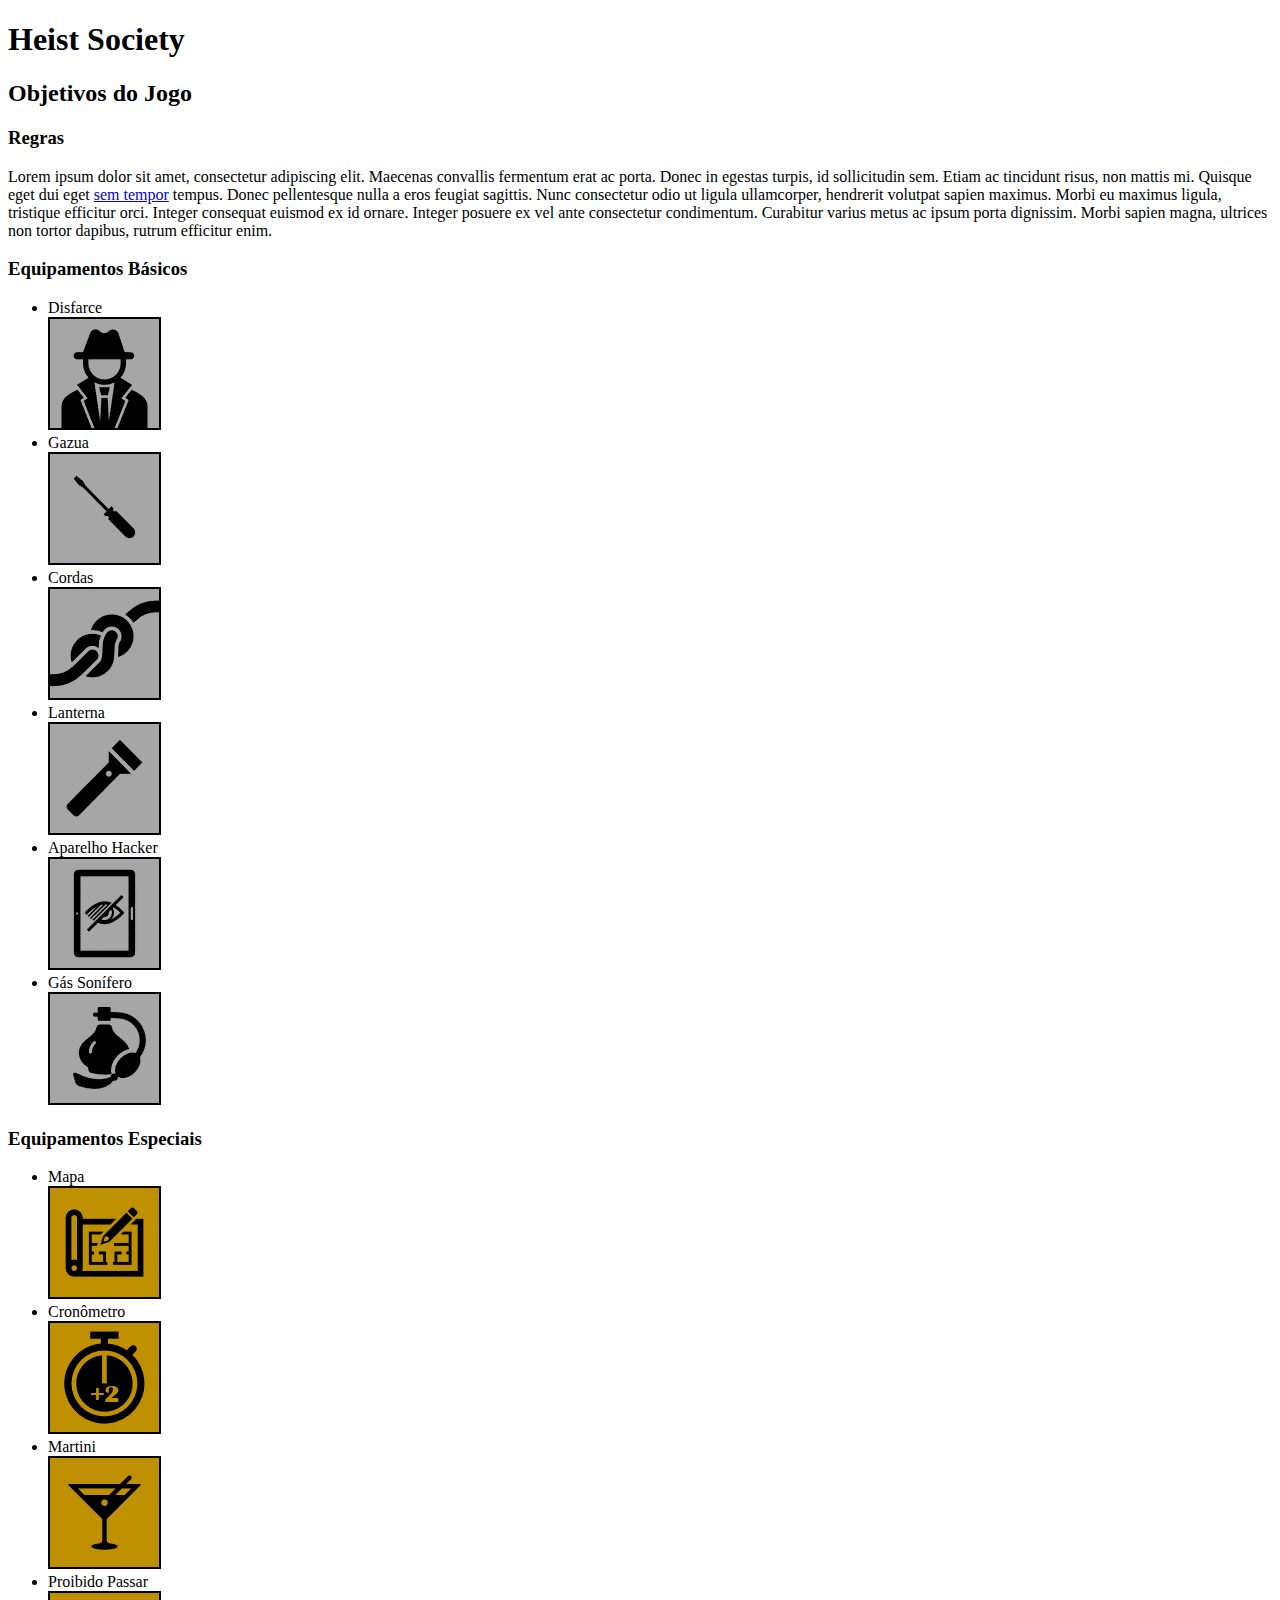
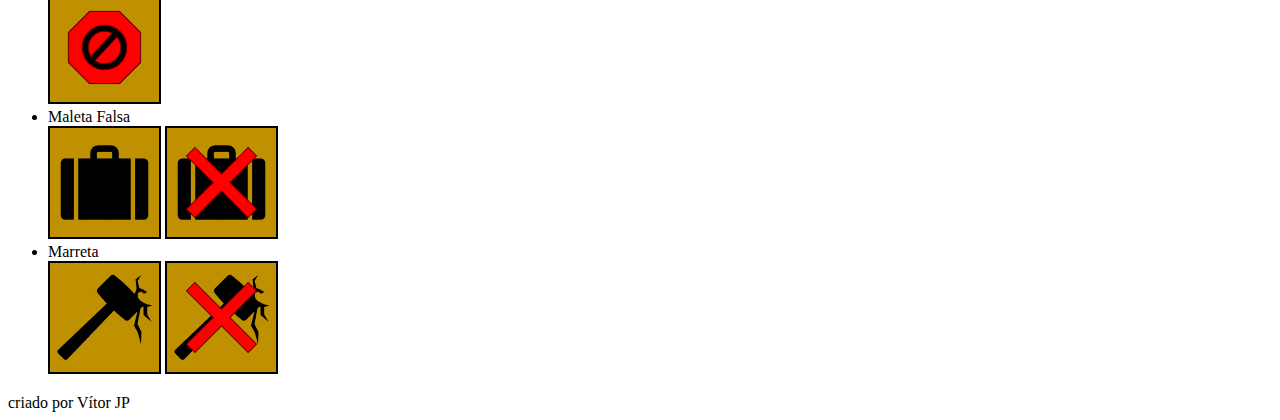
<file: Página Web/index.html>
<!DOCTYPE html>
<html>
	<head>
		<meta charset="utf-8">
		<title>Heist Society</title>
	</head>
	<body>
		<header>
			<h1>Heist Society</h1>
		</header>
		<section>
			<header>
				<h2>Objetivos do Jogo</h2>
			</header>
			<article>
				<header>
					<h3>Regras</h3>
				</header>
				<p>
					Lorem ipsum dolor sit amet, consectetur adipiscing elit. Maecenas convallis fermentum erat ac porta. Donec in egestas turpis, id sollicitudin sem. Etiam ac tincidunt risus, non mattis mi. Quisque eget dui eget <a href="https://web.dio.me/course/introducao-criacao-de-websites-com-html5-e-css3/learning/b8233675-5187-40d6-b60c-c6a36ddc18a8?back=/track/spread-fullstack-developer&tab=undefined&moduleId=undefined" target="_blank">sem tempor</a> tempus. Donec pellentesque nulla a eros feugiat sagittis. Nunc consectetur odio ut ligula ullamcorper, hendrerit volutpat sapien maximus. Morbi eu maximus ligula, tristique efficitur orci. Integer consequat euismod ex id ornare. Integer posuere ex vel ante consectetur condimentum. Curabitur varius metus ac ipsum porta dignissim. Morbi sapien magna, ultrices non tortor dapibus, rutrum efficitur enim.
				</p>
			</article>
			<article>
				<header>
					<h3>
						Equipamentos Básicos
					</h3>
				</header>
				<p>
					<ul>
						<li>Disfarce</li> <img src="Slide3.PNG" alt="Ícone de Disfarce">
						<li>Gazua</li> <img src="Slide2.PNG" alt="Ícone de Gazua">
						<li>Cordas</li> <img src="Slide6.PNG" alt="Ícone de Cordas">
						<li>Lanterna</li> <img src="Slide1.PNG" alt="Ícone de Lanterna">
						<li>Aparelho Hacker</li> <img src="Slide4.PNG" alt="Ícone de Aparelho Hacker">
						<li>Gás Sonífero</li> <img src="Slide5.PNG" alt="Ícone de Gás Sonífero">
					</ul>
				</p>
			</article>
			<article>
				<header>
					<h3>
						Equipamentos Especiais
					</h3>
				</header>
				<p>
					<ul>
						<li>Mapa</li> <img src="Slide8.PNG" alt="Ícone de Mapa">
						<li>Cronômetro</li> <img src="Slide9.PNG" alt="Ícone de Cronômetro">
						<li>Martini</li> <img src="Slide10.PNG" alt="Ícone de Martini">
						<li>Proibido Passar</li> <img src="Slide16.PNG" alt="Ícone de Proibido Passar">
						<li>Maleta Falsa</li> <img src="Slide12.PNG" alt="Ícone de Maleta Falsa"> <img src="Slide13.PNG" alt="Ícone de Maleta Falsa (Usado)">
						<li>Marreta</li> <img src="Slide14.PNG" alt="Ícone de Marreta"> <img src="Slide15.PNG" alt="Ícone de Marreta (Usado)">
					</ul>
				</p>
			</article>
		</section>
		<footer>
		criado por Vítor JP
		</footer>
	</body>
</html>
</file>
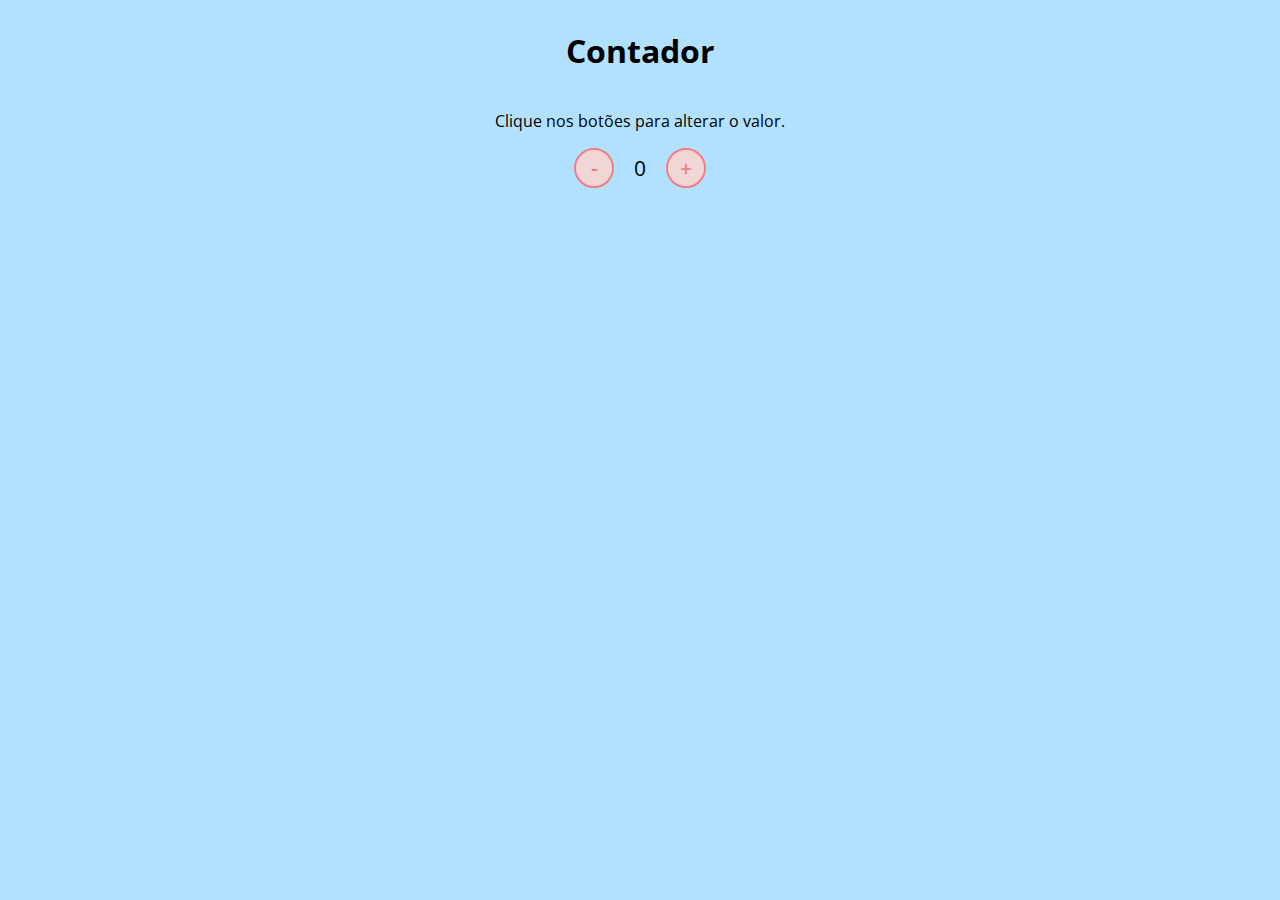
<file: Javascript/contador/index.html>
<!DOCTYPE html>
<html lang="en">
    <head>
        <meta charset="UTF-8" />
        <meta http-equiv="X-UA-Compatible" content="IE=edge" />
        <meta name="viewport" content="width=device-width, initial-scale=1.0" />
        <link rel="stylesheet" href="./assets/styles.css" />
        <title>Contador</title>
    </head>

    <body>
        <h1>Contador</h1>
        <p>Clique nos botões para alterar o valor.</p>

        <div id="counter">
            <button name="subtrair" onclick="decrement()">-</button>
            <span id="number">0</span>
            <button name="adicionar" onclick="increment()">+</button>
        </div>

        <script src="./assets/javascript.js"></script>
    </body>
</html>
</file>
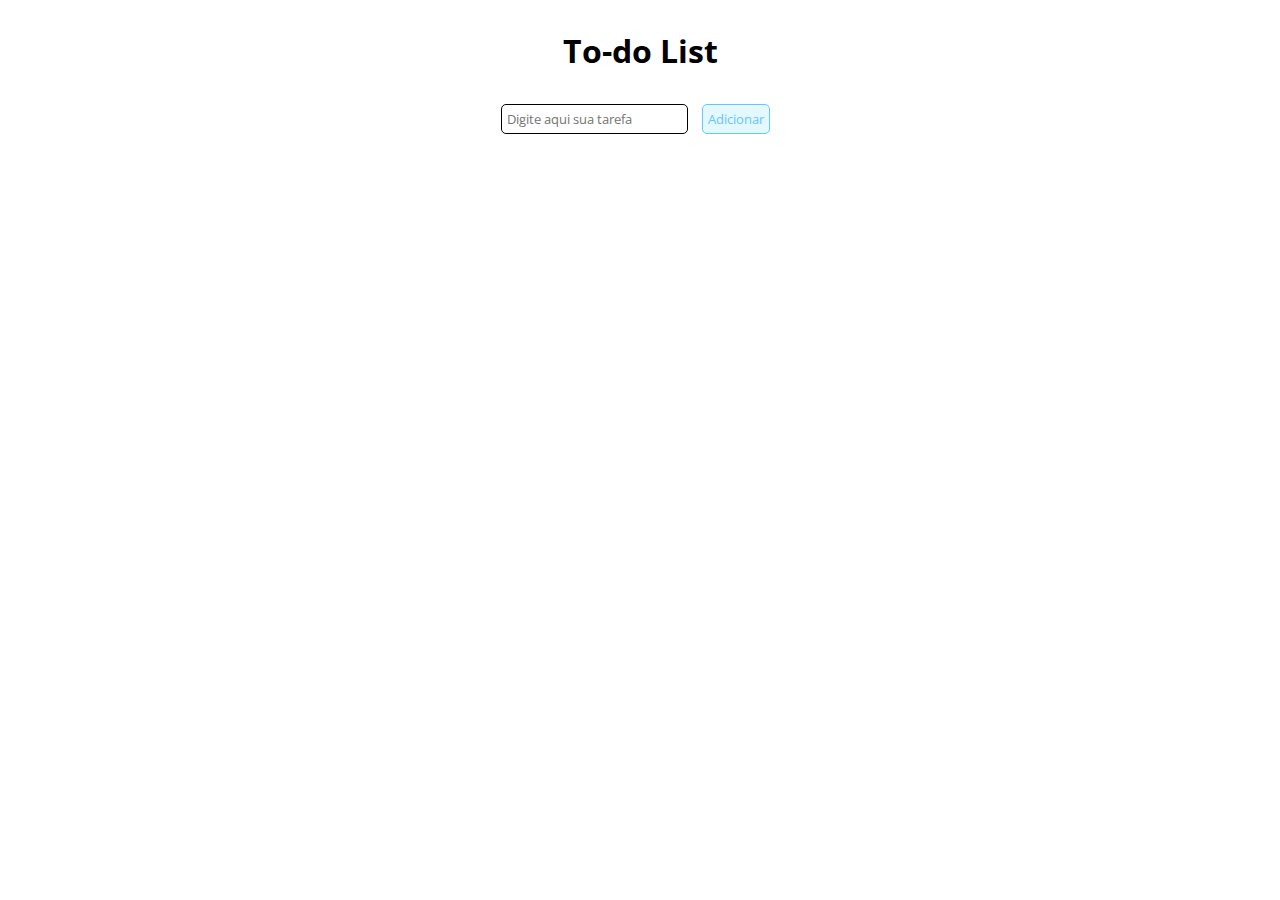
<file: Javascript/to-do list/index.html>
<!DOCTYPE html>
<html lang="en">
<head>
    <meta charset="UTF-8">
    <meta name="viewport" content="width=device-width, initial-scale=1.0">
    <link rel="stylesheet" href="assets/styles.css" />
    <title>To-do List</title>
</head>


<body>
    <h1>To-do List</h1>
    <div id="list">
        <form id="task-form">
            <input id="task-input" name="tarefa" type="text" placeholder="Digite aqui sua tarefa" />
            <button type="submit">Adicionar</button>
        </form>
        <div id="tasks"></div>
    </div>
    <script src="assets/javascript.js"></script>
</body>


</html>
</file>
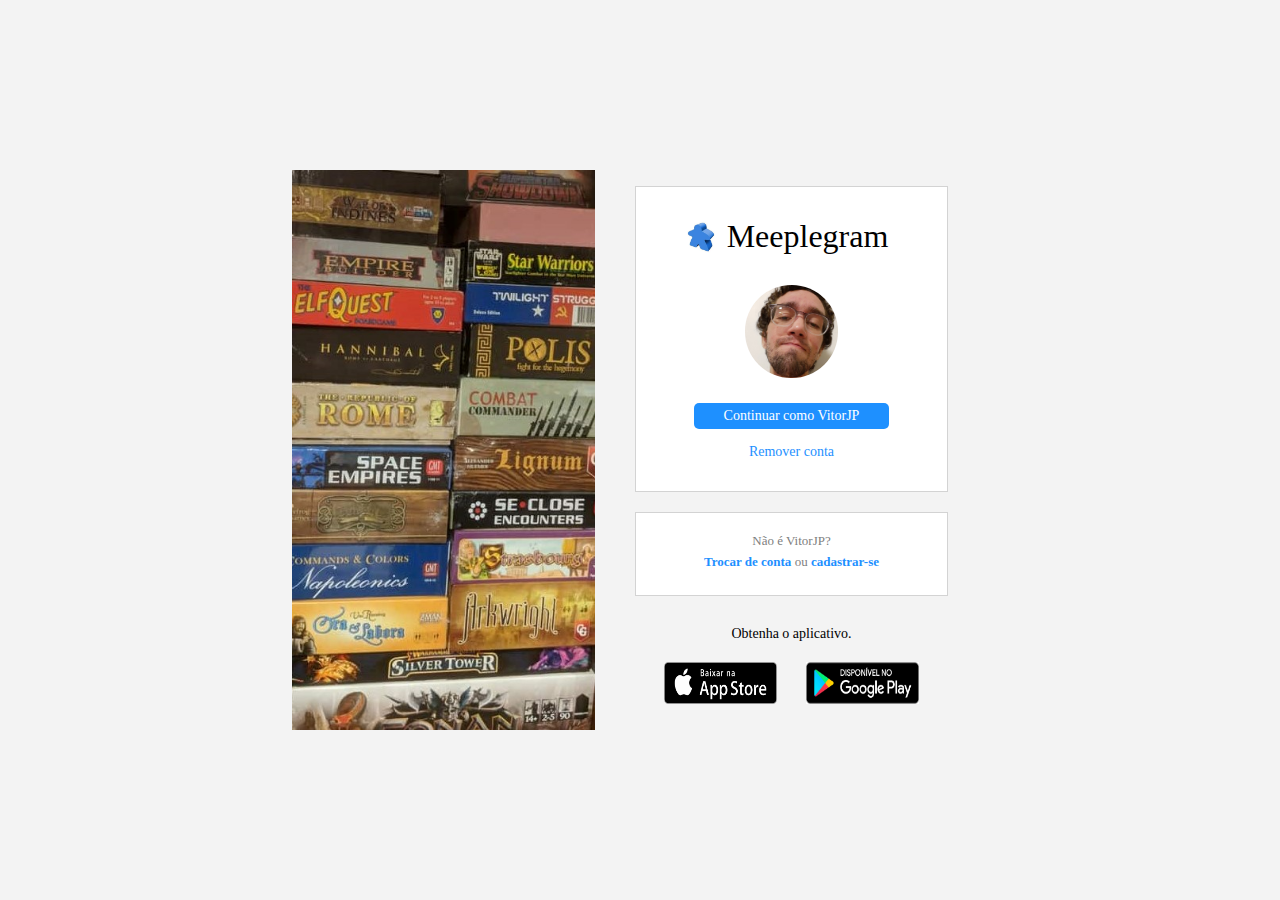
<file: Página Web/desafio-flexbox/index.html>
<!DOCTYPE html>
<html lang="pt-br">
<head>
    <meta charset="UTF-8">
    <meta name="viewport" content="width=device-width, initial-scale=1.0">
    <title>Meeplegram</title>
    <link rel="stylesheet" href="./style.css">
</head>


<body>
    <div class="geral">
        <div class="boardgames">
            <img src="./board-game-pile.jpg" alt="Pilha de Board Games">
        </div>
        <div class="menu">
            <div class="caixa">
                <div class="titulo">
                    <div class="icone">
                        <img src="./meeple.jpg" alt="logo Meeplegram">
                    </div>
                    <div class="nome-site">
                        <h1>Meeplegram</h1>
                    </div>
                </div>
                <div class="foto-perfil">
                    <img src="./perfil.jpg" alt="foto de perfil">
                </div>
                <a href="" class="continuar">Continuar como VitorJP</a>
                <div class="sair">
                    <a href="">Remover conta</a>
                </div>
            </div>
            <div class="caixa">
                <p>Não é VitorJP?</p>
                <p>
                    <a href="" class="link-azul">Trocar de conta</a>
                    ou
                    <a href="" class="link-azul">cadastrar-se</a>
                </p>
            </div>
            <div class="semcaixa">
                <p>Obtenha o aplicativo.</p>
                <div class="lojas">
                    <img src="./app-store.jpg" alt="Botão App Store">
                    <img src="./google-play.jpg" altt="Botão Google Play">
                </div>
            </div>
        </div>
    </div>
</body>
</html>
</file>
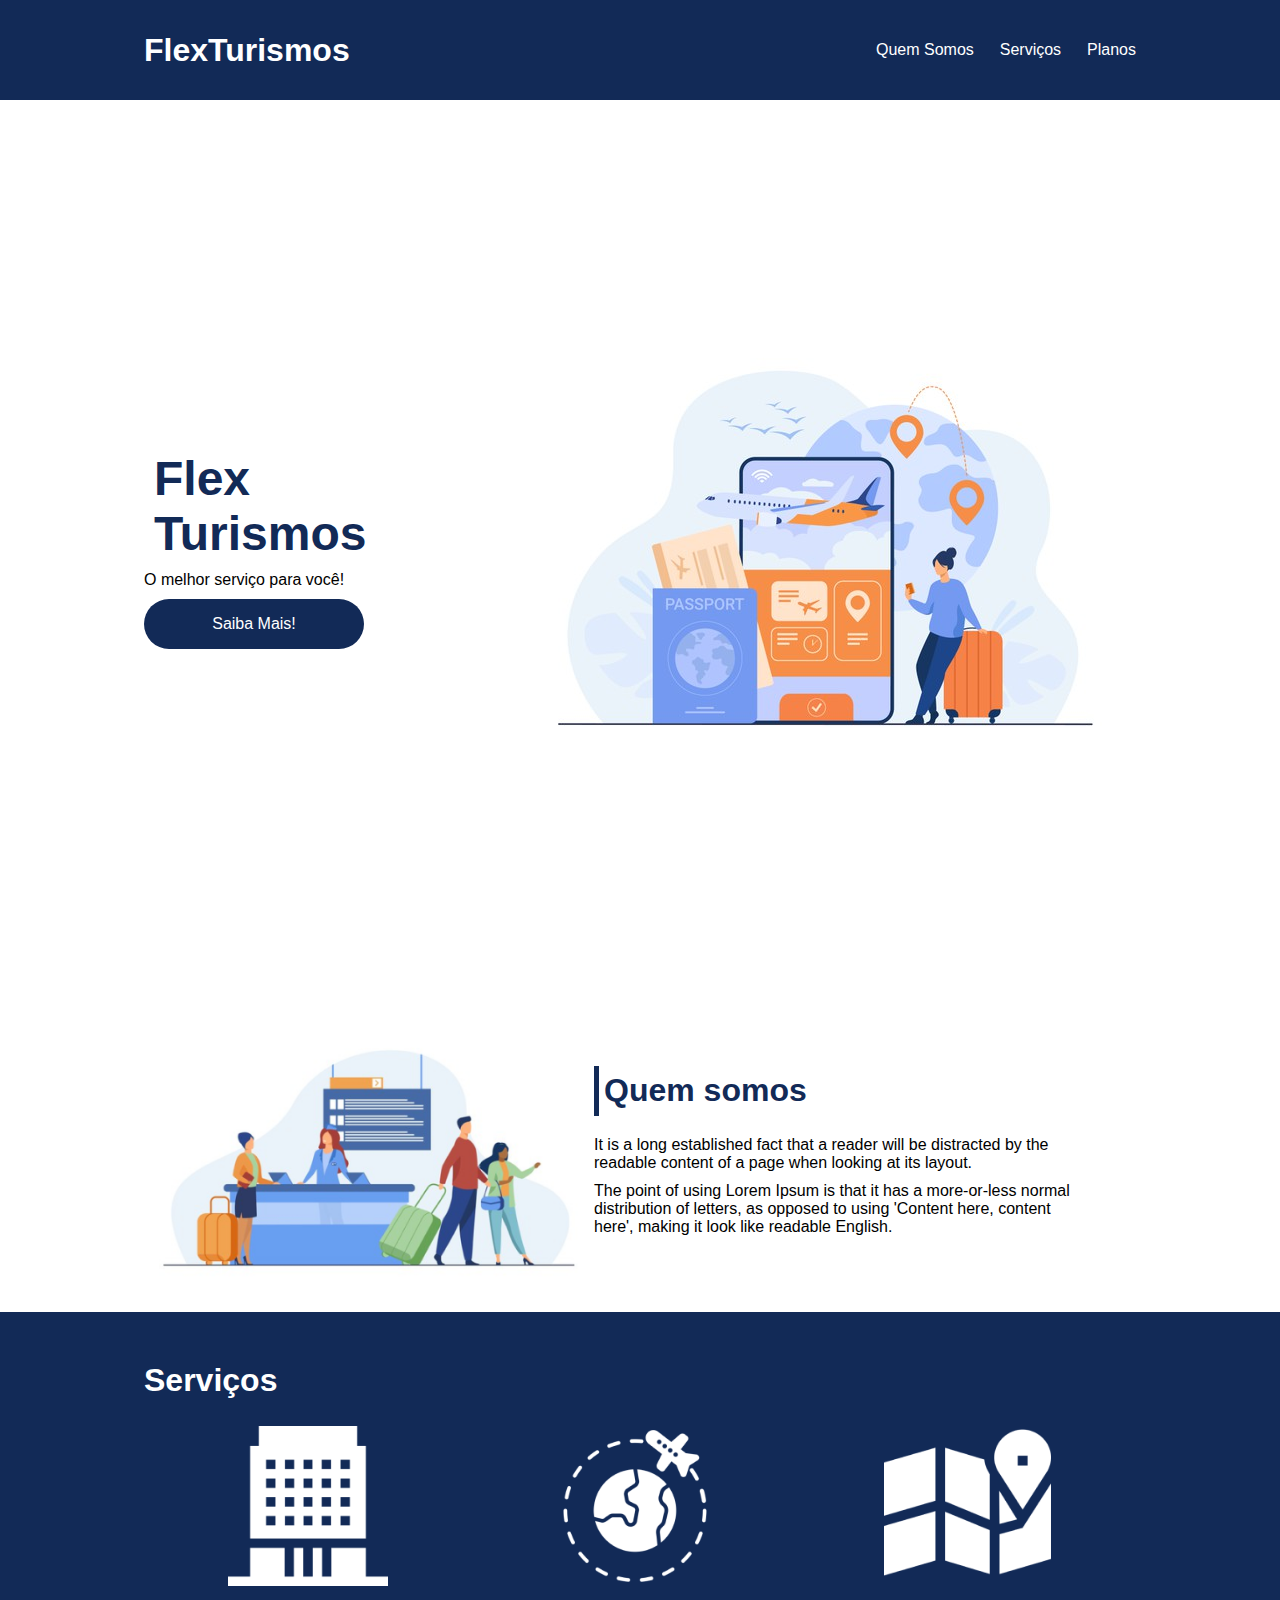
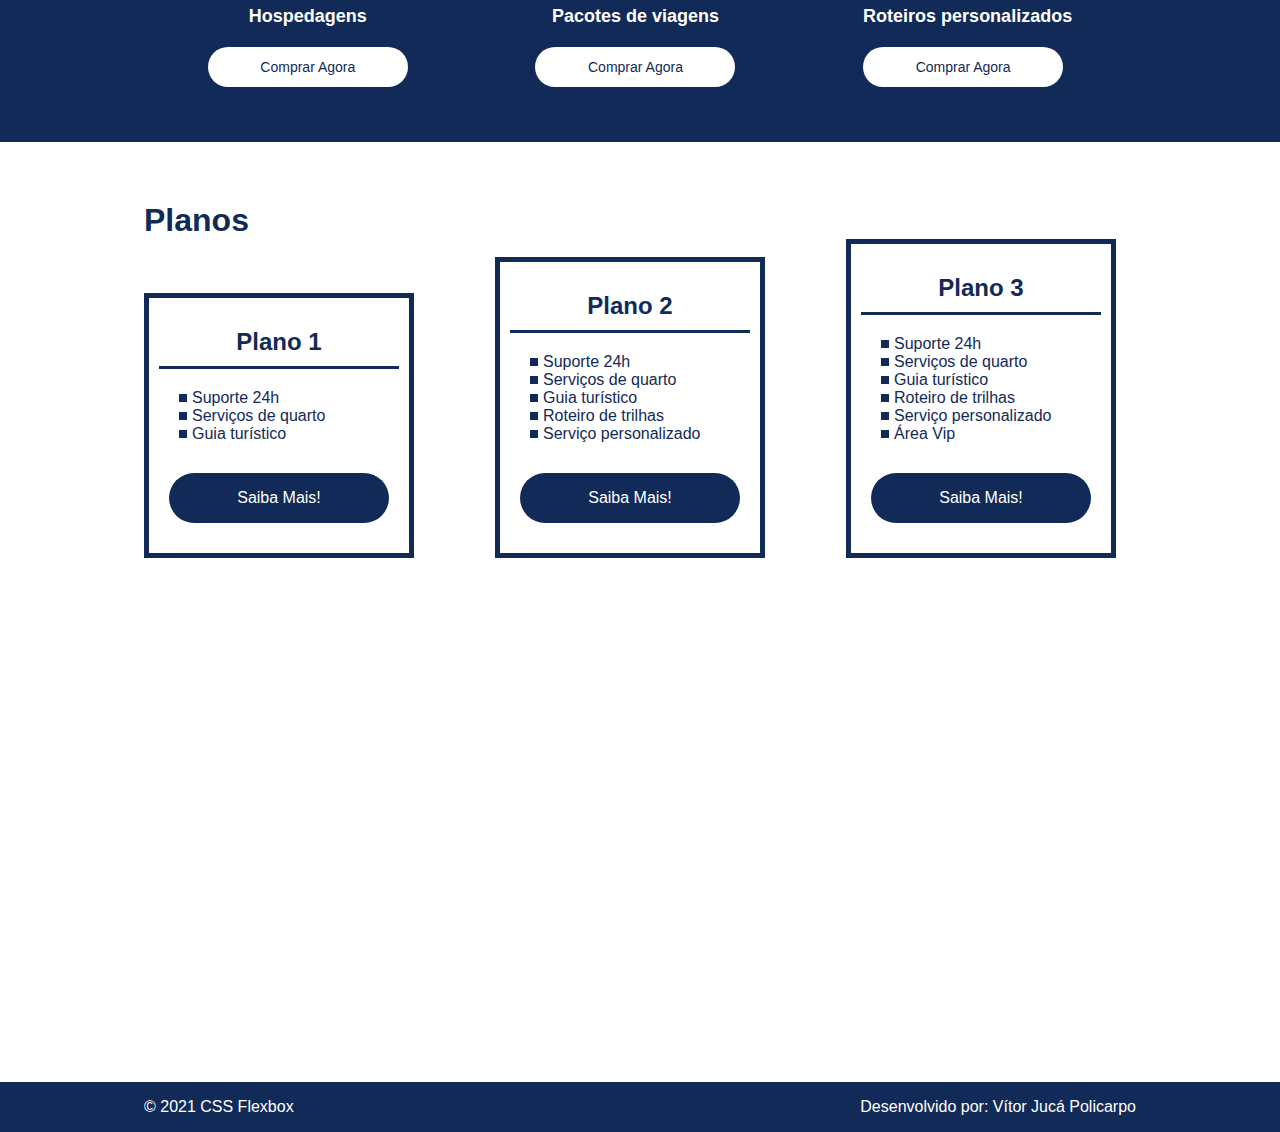
<file: Página Web/project-flexbox-dio-master/flex-projeto/index.html>
<!DOCTYPE html>
<html lang="pt-br">
<head>
    <meta charset="UTF-8">
    <meta name="viewport" content="width=device-width, initial-scale=1.0">
    <title>Flex Turismos</title>
    <link rel="stylesheet" href="./style.css">
</head>


<body>
    <header>
        <div class="flex-container menu">
            <div><h1>FlexTurismos</h1></div>
                <ul class="list-items">
                    <li><a href="#quem-somos">Quem Somos</a></li>
                    <li><a href="#servicos">Serviços</a></li>
                    <li><a href="#planos">Planos</a></li>
                </ul>
        </div>
    </header>

    <div class="flex-container apresentacao">
        <div class="texto-ap">
            <h1>Flex <br>Turismos</h1>
            <p>O melhor serviço para você!</p>
            <a href="" class="btn">Saiba Mais!</a>
        </div>

        <div>
            <div><img src="./images/0-main.png" alt="banner de apresentação"></div>
        </div>
    </div>

    <div class="flex-container" id="quem-somos">
        <div>
            <h2>Quem somos</h2>
            <p>It is a long established fact that a reader will be distracted by the readable content of a page when looking at its layout. </p>
            <p>The point of using Lorem Ipsum is that it has a more-or-less normal distribution of letters, as opposed to using 'Content here, content here', making it look like readable English.</p>
        </div>
        <div>
            <img src="./images/1-quem-somos.png" alt="balcão de atendimento">
        </div>
    </div>

    <div class="container-externo">
        <div class="flex-container" id="servicos">
            <div>
                <h2>Serviços</h2>
            </div>

            <div class="list-servicos">
                <div class="item-servico">
                    <div><img src="./images/icon-2.png" alt="hospedagens"></div>
                    <p>Hospedagens</p>
                    <a href="#">Comprar Agora</a>
                </div>

                <div class="item-servico">
                <div><img src="./images/icon-1.png" alt="pacote de viagens"></div>
                <p>Pacotes de viagens</p>
                <a href="#">Comprar Agora</a>
                </div>

                <div class="item-servico">
                    <div><img src="./images/icon-3.png" alt="roteiros personalizados"></div>
                    <p>Roteiros personalizados</p>
                    <a href="#">Comprar Agora</a>
                </div>

            </div>
        </div>
    </div>    

    <div class="flex-container" id="planos">
        <div><h2>Planos</h2></div>
        <div class="list-planos">
            <div class="item-planos">
                <h3>Plano 1</h3>
                <ul>
                    <li>Suporte 24h</li>
                    <li>Serviços de quarto</li>
                    <li>Guia turístico</li>
                </ul>
                <a href="#" class="btn">Saiba Mais!</a>
            </div>
            <div class="item-planos">
                <h3>Plano 2</h3>
                <ul>
                    <li>Suporte 24h</li>
                    <li>Serviços de quarto</li>
                    <li>Guia turístico</li>
                    <li>Roteiro de trilhas</li>
                    <li>Serviço personalizado</li>
                </ul>
                <a href="#" class="btn">Saiba Mais!</a>
            </div>
            <div class="item-planos">
                <h3>Plano 3</h3>
                <ul>
                    <li>Suporte 24h</li>
                    <li>Serviços de quarto</li>
                    <li>Guia turístico</li>
                    <li>Roteiro de trilhas</li>
                    <li>Serviço personalizado</li>
                    <li>Área Vip</li>
                </ul>
                <a href="#" class="btn">Saiba Mais!</a>
            </div>
        </div>
    </div>

    <footer>
        <div class="flex-container foot">
            <p>&copy; 2021 CSS Flexbox</p>
            <p>Desenvolvido por: Vítor Jucá Policarpo</p>    
        </div>
    </footer>
</body>
</html>
</file>
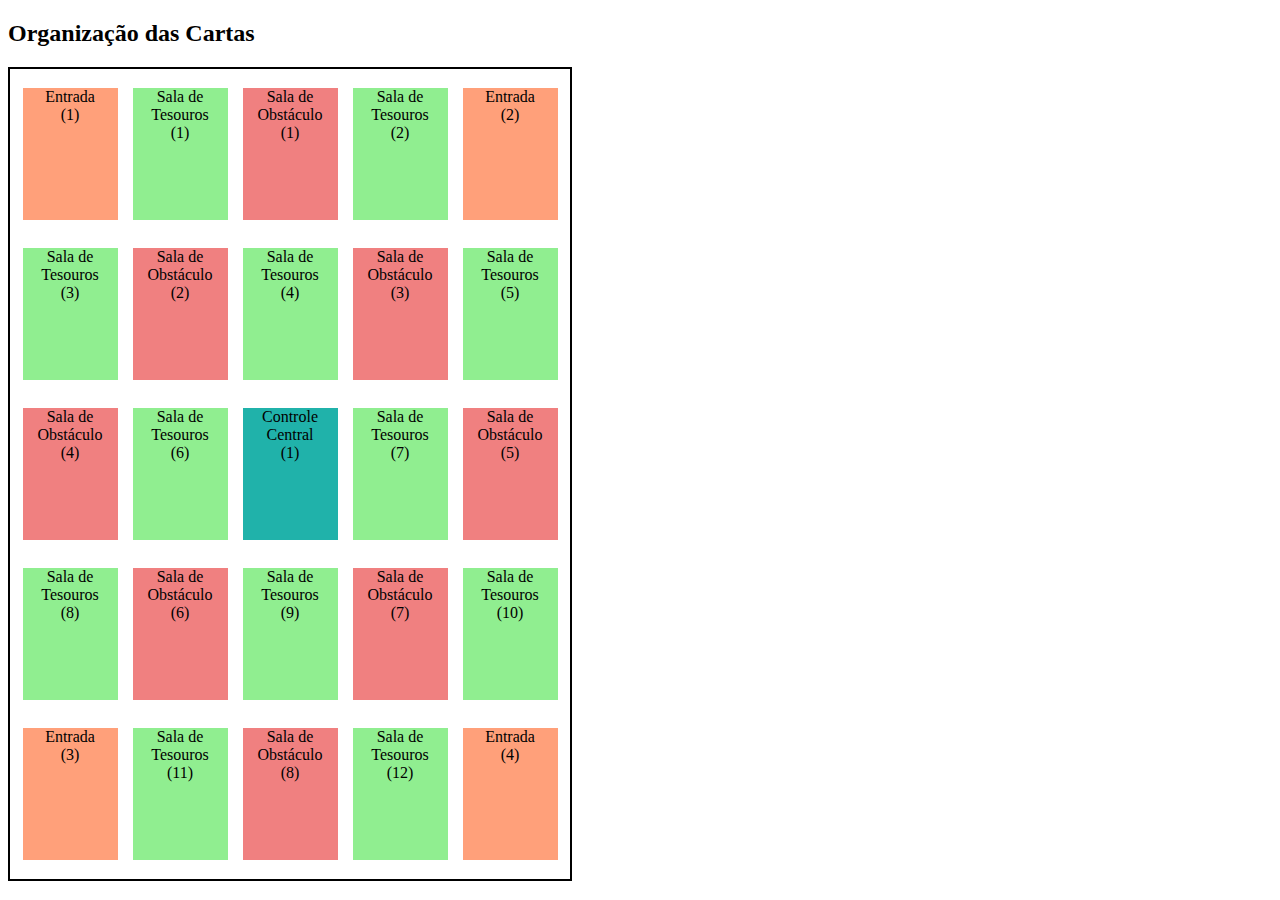
<file: Página Web/0-display-flex.html>
<!DOCTYPE html>
<html lang="en">
<head>
    <meta charset="UTF-8">
    <meta http-equiv="X-UA-Compatible" content="IE=edge">
    <meta name="viewport" content="width=device-width, initial-scale=1.0">
    <title>Fundamentos - Flex wrap</title>
    <style>
        .flex-container{
            display: flex;
            flex-flow: row wrap;
            justify-content: space-around;
            align-content: space-around;
            border: 2px solid black;
            padding: 5px;
            width: 550px;
            height: 800px;
        }
        .item{
            font-size: 16px;
            height: 132px;
            width: 95px;
            margin: 2px;
            text-align: center;
        }
        .entrada{
            background-color: lightsalmon;
        }
        .obst{
            background-color: lightcoral;
        }
        .ctrl{
            background-color: lightseagreen;
        }
        .tesouro{
            background-color: lightgreen;
        }
    </style>
</head>
<body>
    <h2>
        Organização das Cartas
    </h2>
    <div class="flex-container">
        <div class="item entrada">Entrada<br>(1)</div>
        <div class="item tesouro">Sala de Tesouros<br>(1)</div>
        <div class="item obst">Sala de Obstáculo<br>(1)</div>
        <div class="item tesouro">Sala de Tesouros<br>(2)</div>
        <div class="item entrada">Entrada<br>(2)</div>
        <div class="item tesouro">Sala de Tesouros<br>(3)</div>
        <div class="item obst">Sala de Obstáculo<br>(2)</div>
        <div class="item tesouro">Sala de Tesouros<br>(4)</div>
        <div class="item obst">Sala de Obstáculo<br>(3)</div>
        <div class="item tesouro">Sala de Tesouros<br>(5)</div>
        <div class="item obst">Sala de Obstáculo<br>(4)</div>
        <div class="item tesouro">Sala de Tesouros<br>(6)</div>
        <div class="item ctrl">Controle Central<br>(1)</div>
        <div class="item tesouro">Sala de Tesouros<br>(7)</div>
        <div class="item obst">Sala de Obstáculo<br>(5)</div>
        <div class="item tesouro">Sala de Tesouros<br>(8)</div>
        <div class="item obst">Sala de Obstáculo<br>(6)</div>
        <div class="item tesouro">Sala de Tesouros<br>(9)</div>
        <div class="item obst">Sala de Obstáculo<br>(7)</div>
        <div class="item tesouro">Sala de Tesouros<br>(10)</div>
        <div class="item entrada">Entrada<br>(3)</div>
        <div class="item tesouro">Sala de Tesouros<br>(11)</div>
        <div class="item obst">Sala de Obstáculo<br>(8)</div>
        <div class="item tesouro">Sala de Tesouros<br>(12)</div>
        <div class="item entrada">Entrada<br>(4)</div>
    </div>
</body>
</html>
</file>
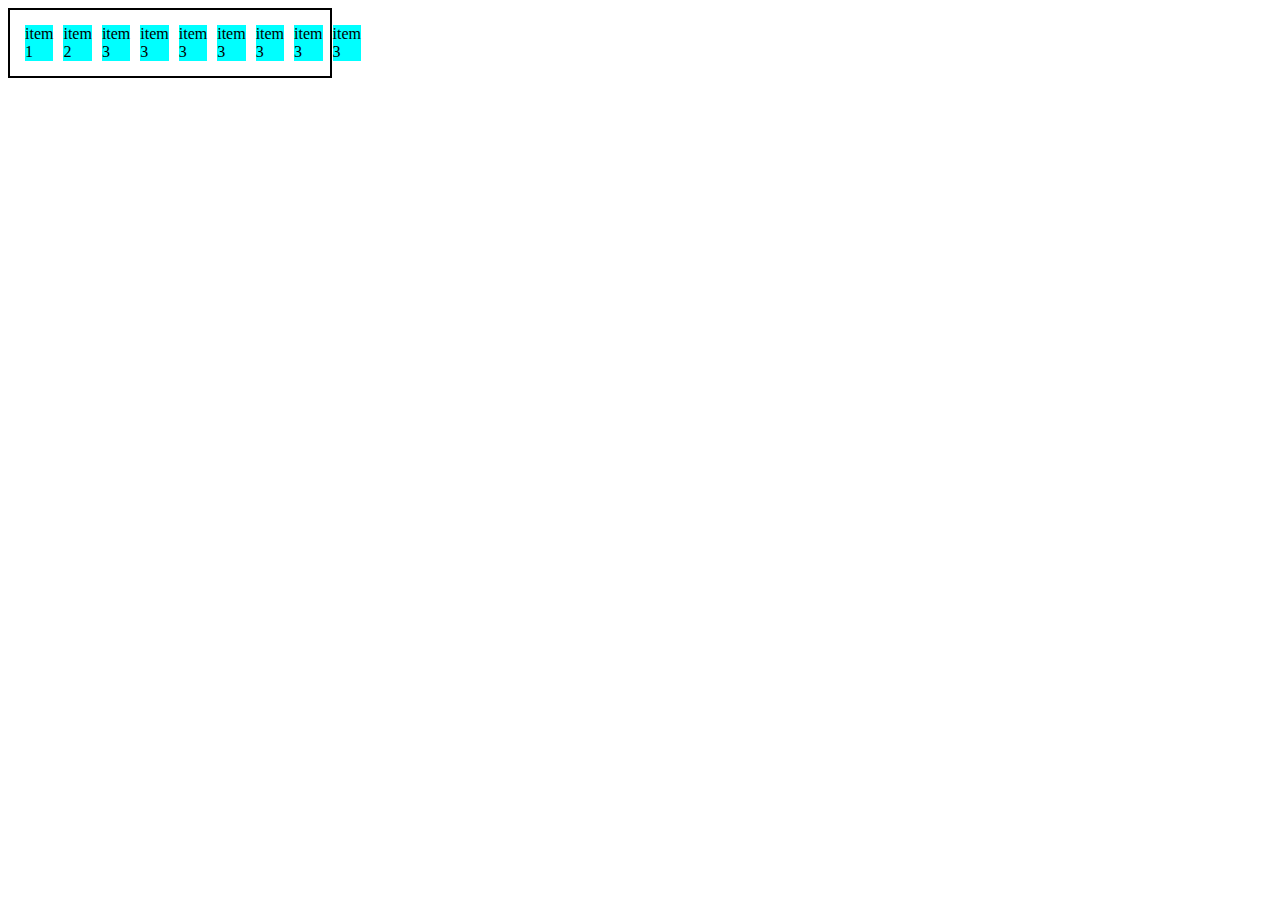
<file: Página Web/project-flexbox-dio-master/Aula-1-display-flex.html>
<!DOCTYPE html>
<html lang="en">
<head>
    <meta charset="UTF-8">
    <meta name="viewport" content="width=device-width, initial-scale=1.0">
    <title>Fundamentos - display flex</title>
    <style>
        .flex{
            max-width: 300px;
            padding: 10px;
            border: 2px solid black;
            display: flex;
        }

        .item{
            background-color: aqua;
            margin: 5px;
        }
    </style>
</head>
<body>
    <div class="flex">
        <div class="item">item 1</div>
        <div class="item">item 2</div>
        <div class="item">item 3</div>
        <div class="item">item 3</div>
        <div class="item">item 3</div>
        <div class="item">item 3</div>
        <div class="item">item 3</div>
        <div class="item">item 3</div>
        <div class="item">item 3</div>
    </div>
</body>
</html>
</file>
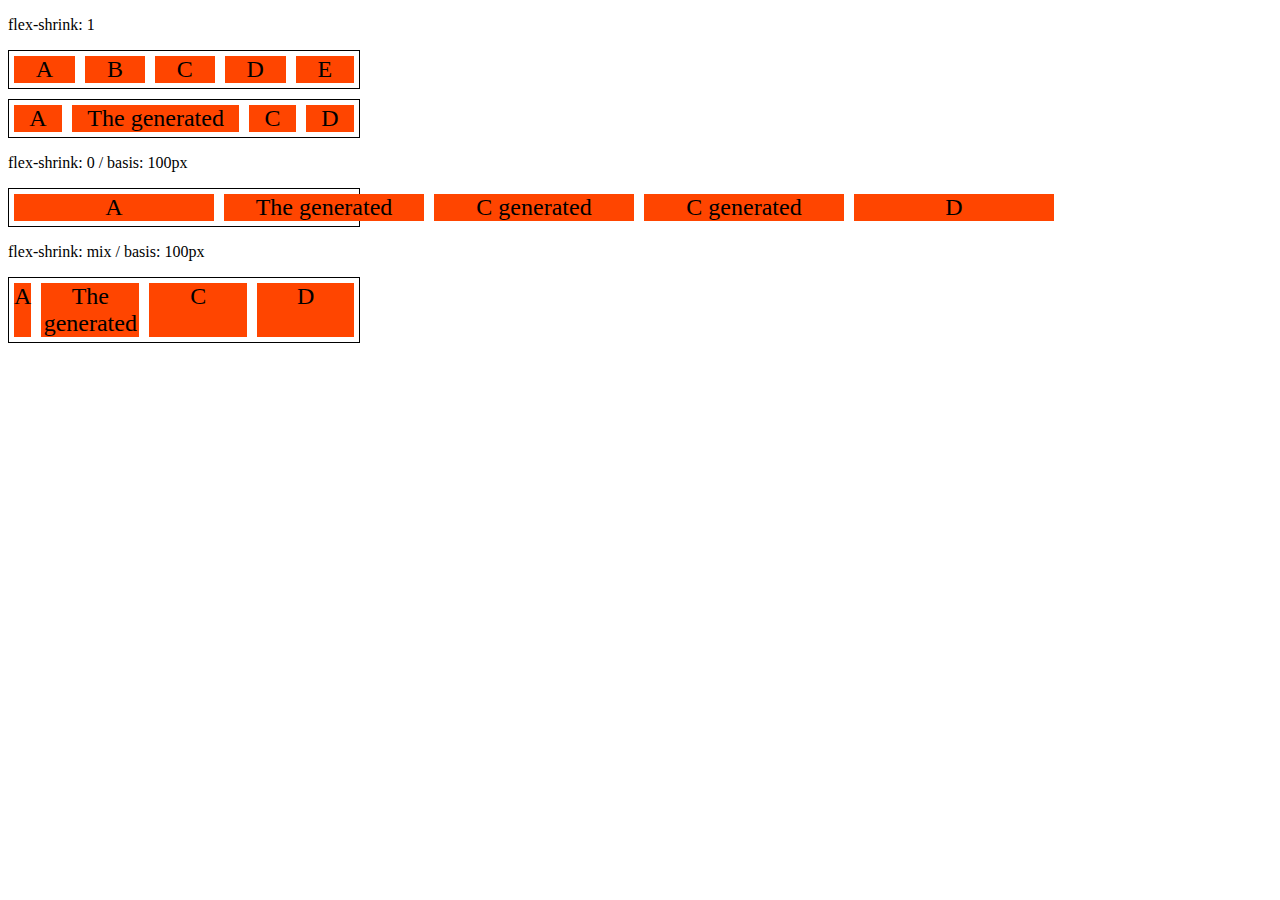
<file: Página Web/project-flexbox-dio-master/Aula-10-flex-shrink.html>
<!DOCTYPE html>
<html lang="en">
<head>
    <meta charset="UTF-8">
    <meta name="viewport" content="width=device-width, initial-scale=1.0">
    <title>Fundamentos - flex shrink</title>
    <style>
        .flex-container{
            display: flex;
            border: 1px solid black;
            max-width: 350px;
            margin-bottom: 10px;
        }

        .item{
            background-color: orangered;
            font-size: 24px;
            text-align: center;
            margin: 5px;
        }

        .s-1{
            flex-shrink: 1;
        }

        .fg-1{
            flex-grow: 1;
        }

        .s-0{
            flex-shrink: 0;
            flex-basis: 200px;
        }

        .s-2{
            flex-shrink: 2;
            flex-basis: 100px;
        }

        .s-3{
            flex-shrink: 3;
            flex-basis: 100px;
        }
    </style>
</head>
<body>
    <p>flex-shrink: 1</p>
    <div class="flex-container">
         <div class="item s-1 fg-1">A</div>
         <div class="item s-1 fg-1">B</div>
         <div class="item s-1 fg-1">C</div>
         <div class="item s-1 fg-1">D</div>
         <div class="item s-1 fg-1">E</div>
    </div>
    <div class="flex-container">
        <div class="item s-1 fg-1">A</div>
        <div class="item s-1 fg-1">The generated</div>
        <div class="item s-1 fg-1">C</div>
        <div class="item s-1 fg-1">D</div>
   </div>

   <p>flex-shrink: 0 / basis: 100px</p>
   <div class="flex-container">
        <div class="item s-0 fg-1">A</div>
        <div class="item s-0 fg-1">The generated</div>
        <div class="item s-0 fg-1">C generated</div>
        <div class="item s-0 fg-1">C generated</div>
        <div class="item s-0 fg-1">D</div>
    </div>

    <p>flex-shrink: mix / basis: 100px</p>
    <div class="flex-container">
        <div class="item s-1 fg-1">A</div>
        <div class="item s-2 fg-1">The generated</div>
        <div class="item s-2 fg-1">C</div>
        <div class="item s-3 fg-1">D</div>
   </div>
</body>
</html>
</file>
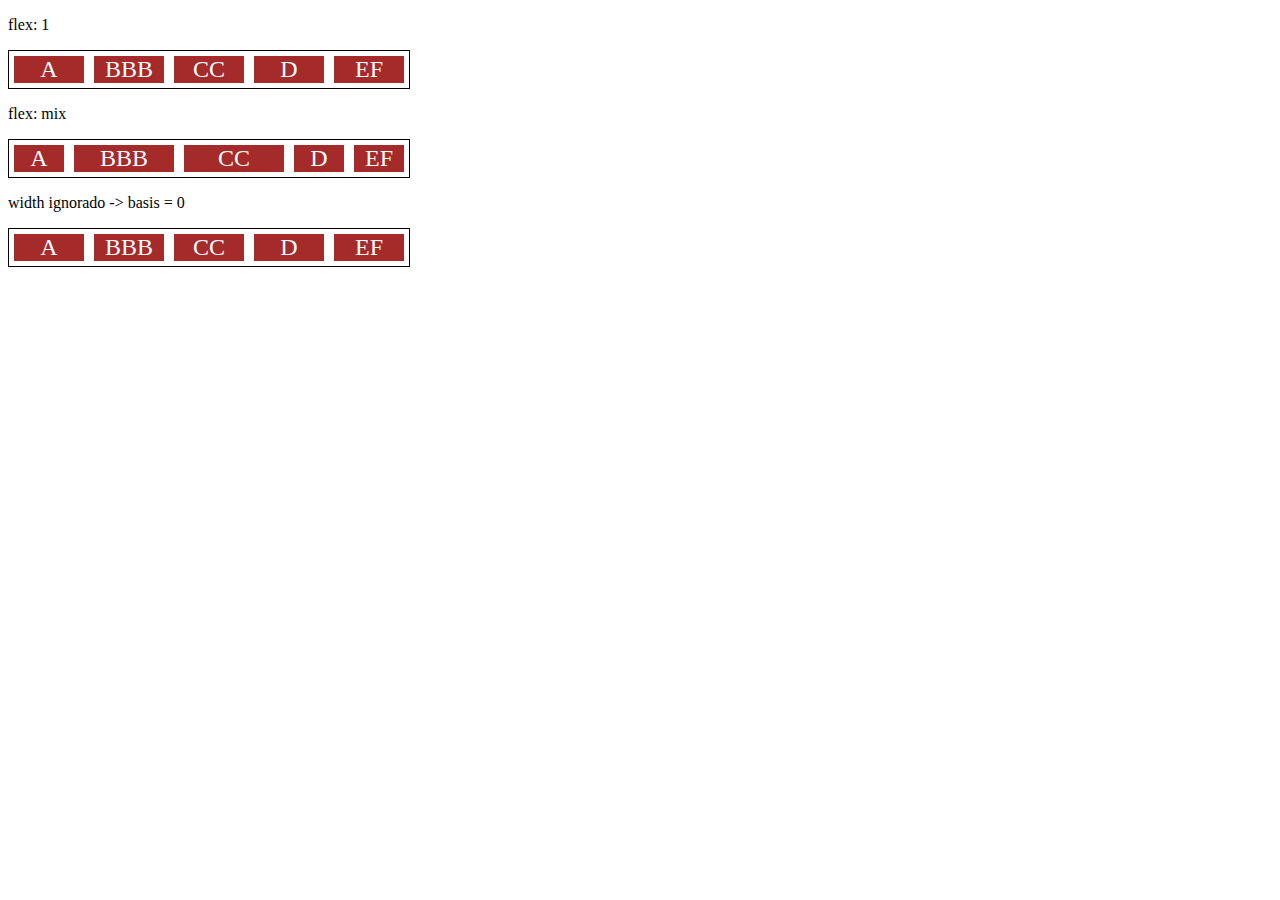
<file: Página Web/project-flexbox-dio-master/Aula-11-flex.html>
<!DOCTYPE html>
<html lang="en">
<head>
    <meta charset="UTF-8">
    <meta name="viewport" content="width=device-width, initial-scale=1.0">
    <title>Fundamentos - flex</title>
    <style>
        .flex-container{
            display: flex;
            border: 1px solid black;
            max-width: 400px;
            margin-bottom: 10px;
        }

        .item{
            background-color: brown;
            color: white;
            font-size: 24px;
            text-align: center;
            margin: 5PX;
        }

        .flex-1{
            flex: 1; 
            /* grow = 1, shrink = 1, basis = 0 */
        }

        .largura{
            width: 200px;
            /* min-width: 250px; */
        }

        .flex-2{
            flex: 2; 
            /* grow = 2, shrink = 1, basis = 0 */
        }

    </style>
</head>
<body>
    <p>flex: 1</p>
    <div class="flex-container">
        <div class="item flex-1">A</div>
        <div class="item flex-1">BBB</div>
        <div class="item flex-1">CC</div>
        <div class="item flex-1">D</div>
        <div class="item flex-1">EF</div>
    </div>

    <p>flex: mix</p>
    <div class="flex-container">
        <div class="item flex-1">A</div>
        <div class="item flex-2">BBB</div>
        <div class="item flex-2">CC</div>
        <div class="item flex-1">D</div>
        <div class="item flex-1">EF</div>
    </div>

    <p>width ignorado -> basis = 0</p>

    <div class="flex-container">
        <div class="item flex-1 largura">A</div>
        <div class="item flex-1 largura">BBB</div>
        <div class="item flex-1 largura">CC</div>
        <div class="item flex-1 largura">D</div>
        <div class="item flex-1 largura">EF</div>
    </div>
</body>
</html>
</file>
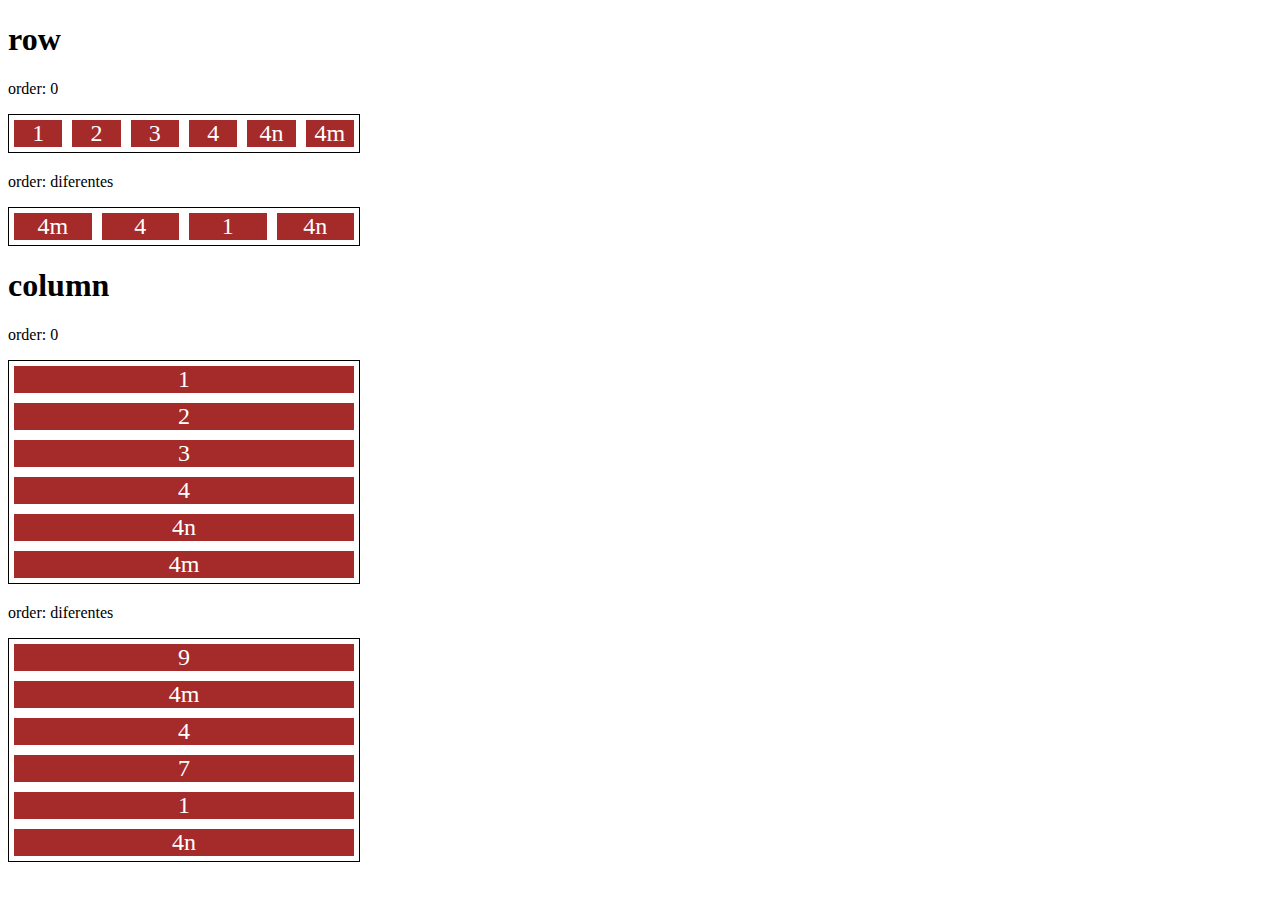
<file: Página Web/project-flexbox-dio-master/Aula-12-order.html>
<!DOCTYPE html>
<html lang="en">
<head>
    <meta charset="UTF-8">
    <meta name="viewport" content="width=device-width, initial-scale=1.0">
    <title>Fundamentos - order</title>

    <style>
        .flex-container{
            display: flex;
            max-width: 350px;
            border: 1px solid black;
            margin-bottom: 20px;
        }

        .item{
            flex: 1;
            background: brown;
            color: white;
            text-align: center;
            font-size: 24px;
            margin: 5px;
        }
        .o1{
            order: 1;
        }

        .o2{
            order: 2;
        }

        .o3{
            order: 3;
        }

        .o4{
            order: 4;
        }

        .direction{
            flex-direction: column;
        }
    </style>
</head>
<body>
    <h1>row</h1>
    <p>order: 0</p>
    <div class="flex-container">
        <div class="item">1</div>
        <div class="item">2</div>
        <div class="item">3</div>
        <div class="item">4</div>
        <div class="item">4n</div>
        <div class="item">4m</div>
    </div>

    <p>order: diferentes</p>
    <div class="flex-container">
        <div class="item o3">1</div>
        <div class="item o2">4</div>
        <div class="item o3">4n</div>
        <div class="item o1">4m</div>
    </div>


    <h1>column</h1>
    <p>order: 0</p>
    <div class="flex-container direction">
        <div class="item">1</div>
        <div class="item">2</div>
        <div class="item">3</div>
        <div class="item">4</div>
        <div class="item">4n</div>
        <div class="item">4m</div>
    </div>

    <p>order: diferentes</p>
    <div class="flex-container direction">
        <div class="item o3">7</div>
        <div class="item o1">9</div>
        <div class="item o3">1</div>
        <div class="item o2">4</div>
        <div class="item o3">4n</div>
        <div class="item o1">4m</div>
    </div>
</body>
</html>
</file>
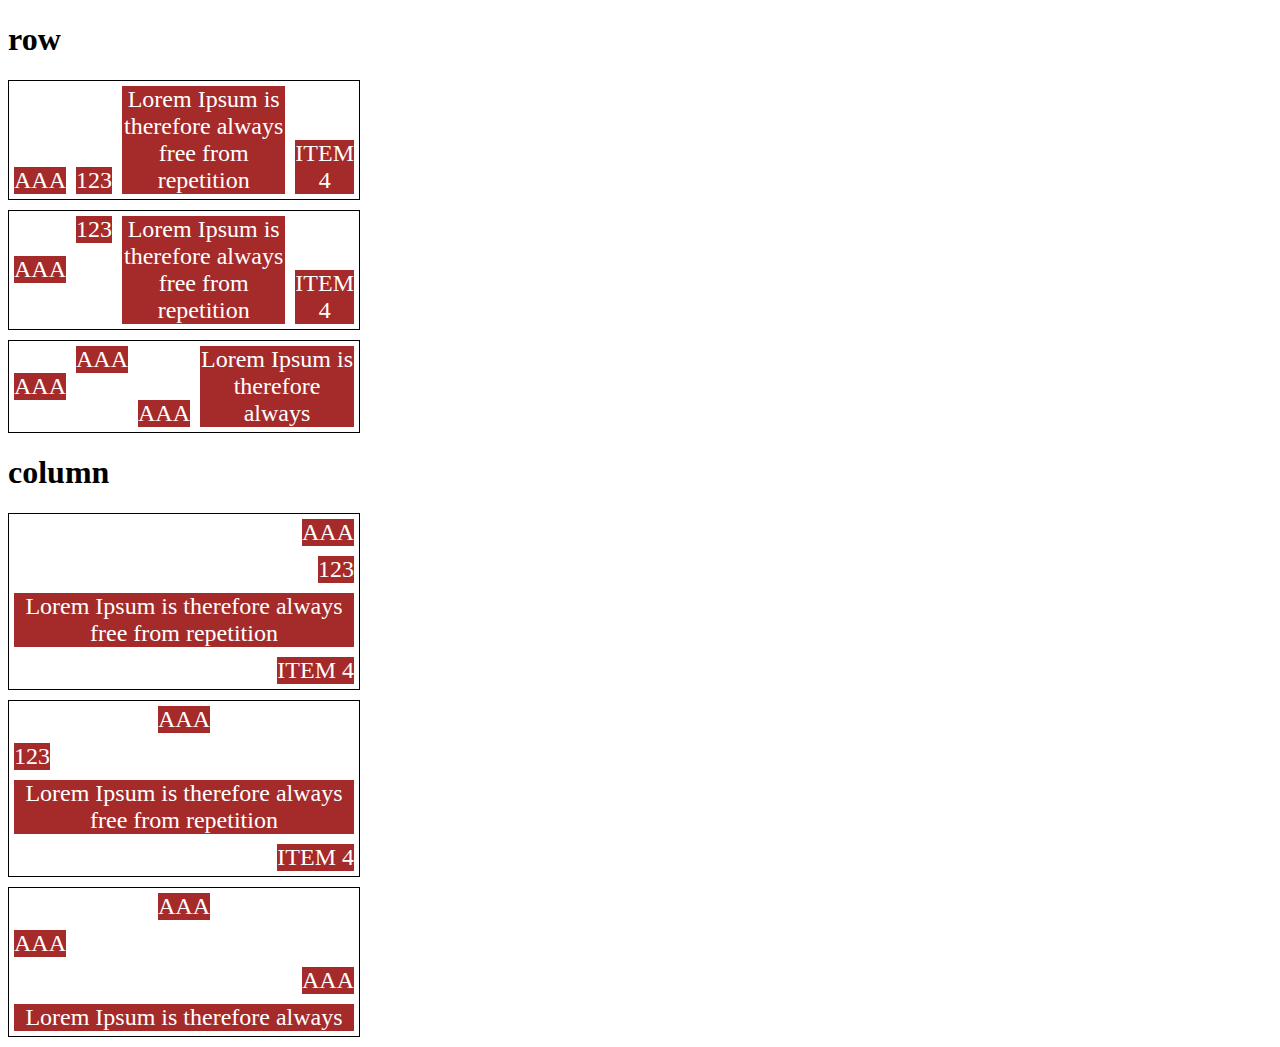
<file: Página Web/project-flexbox-dio-master/Aula-13-align-self.html>
<!DOCTYPE html>
<html lang="en">
<head>
    <meta charset="UTF-8">
    <meta name="viewport" content="width=device-width, initial-scale=1.0">
    <title>Fundamnetos - align self</title>

    <style>
        .flex-container{
            max-width: 350px;
            border: 1px solid;
            margin-bottom: 10px;
            display: flex;
        }

        .align-container{
            align-items: flex-end;
        }

        .item{
            background-color: brown;
            color: white;
            font-size: 24px;
            text-align: center;
            margin: 5px;
        }

        .center{
            align-self: center;
        }

        .start{
            align-self: flex-start;
        }

        .end{
            align-self: flex-end;
        }

        .baseline{
            align-self: baseline;
        }

        .stretch{
            align-self: stretch;
        }

        .auto{
            align-self: auto;
        }

        .direction{
            flex-direction: column;
        }
    </style>
</head>
<body>

    <h1>row</h1>
    <section class="flex-container align-container">
        <div class="item auto">AAA</div>
        <div class="item auto">123</div>
        <div class="item auto">Lorem Ipsum is therefore always free from repetition</div>
        <div class="item auto">ITEM 4</div>
    </section>

    <section class="flex-container">
        <div class="item center">AAA</div>
        <div class="item start">123</div>
        <div class="item stretch">Lorem Ipsum is therefore always free from repetition</div>
        <div class="item end">ITEM 4</div>
    </section>

    <section class="flex-container">
        <div class="item center">AAA</div>
        <div class="item start">AAA</div>
        <div class="item end">AAA</div>
        <div class="item stretch">Lorem Ipsum is therefore always</div>
    </section>

    <h1>column</h1>

    <section class="flex-container align-container direction">
        <div class="item auto">AAA</div>
        <div class="item auto">123</div>
        <div class="item auto">Lorem Ipsum is therefore always free from repetition</div>
        <div class="item auto">ITEM 4</div>
    </section>

    <section class="flex-container direction">
        <div class="item center">AAA</div>
        <div class="item start">123</div>
        <div class="item stretch">Lorem Ipsum is therefore always free from repetition</div>
        <div class="item end">ITEM 4</div>
    </section>

    <section class="flex-container direction">
        <div class="item center">AAA</div>
        <div class="item start">AAA</div>
        <div class="item end">AAA</div>
        <div class="item stretch">Lorem Ipsum is therefore always</div>
    </section>
    
    
</body>
</html>
</file>
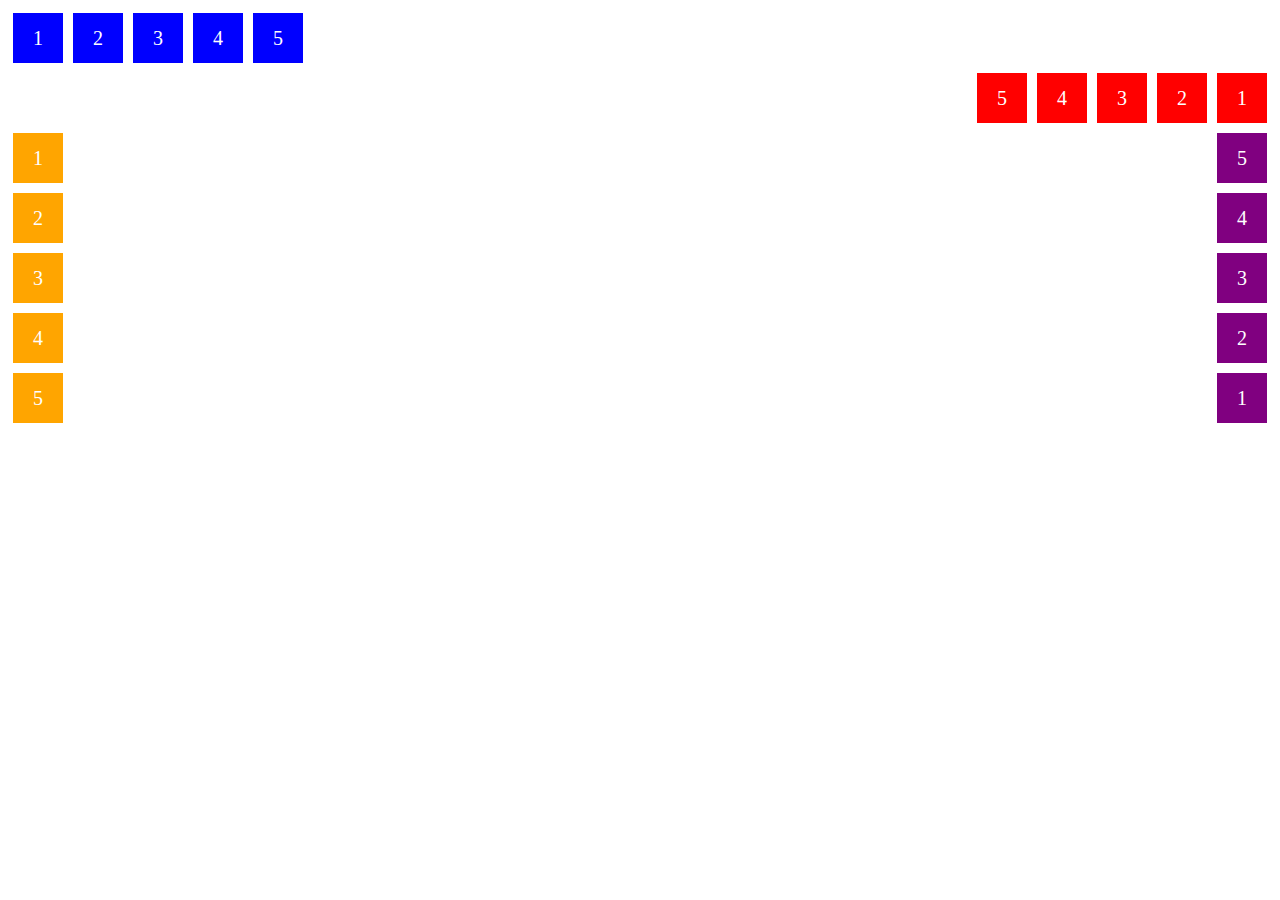
<file: Página Web/project-flexbox-dio-master/Aula-2-flex-direction.html>
<!DOCTYPE html>
<html lang="en">
<head>
    <meta charset="UTF-8">
    <meta name="viewport" content="width=device-width, initial-scale=1.0">
    <title>Fundamentos - Flex direction</title>

    <style>
        .flex-container{
            margin: 0;
            padding: 0;
            display: flex;
            list-style: none;
        }

        .flex-item{
            background: blue;
            height: 50px;
            width: 50px;
            line-height: 50px;
            font-size: 20px;
            color: white;
            text-align: center;
            margin: 5px;
        }

        .row{
            flex-direction: row;
        }

        .row-reverse{
            flex-direction: row-reverse;
        }

        .row-reverse li{
            background-color: red;
        }

        .column{
            float: left;
            flex-direction: column;
        }

        .column li{
            background: orange;
        }

        .column-reverse{
            float: right;
            flex-direction: column-reverse;
        }

        .column-reverse li{
            background: purple;
        }

    </style>
</head>
<body>
    <ul class="flex-container row">
        <li class="flex-item">1</li>
        <li class="flex-item">2</li>
        <li class="flex-item">3</li>
        <li class="flex-item">4</li>
        <li class="flex-item">5</li>
    </ul>

    <ul class="flex-container row-reverse">
        <li class="flex-item">1</li>
        <li class="flex-item">2</li>
        <li class="flex-item">3</li>
        <li class="flex-item">4</li>
        <li class="flex-item">5</li>
    </ul>

    <ul class="flex-container column">
        <li class="flex-item">1</li>
        <li class="flex-item">2</li>
        <li class="flex-item">3</li>
        <li class="flex-item">4</li>
        <li class="flex-item">5</li>
    </ul>

    <ul class="flex-container column-reverse">
        <li class="flex-item">1</li>
        <li class="flex-item">2</li>
        <li class="flex-item">3</li>
        <li class="flex-item">4</li>
        <li class="flex-item">5</li>
    </ul>
</body>
</html>
</file>
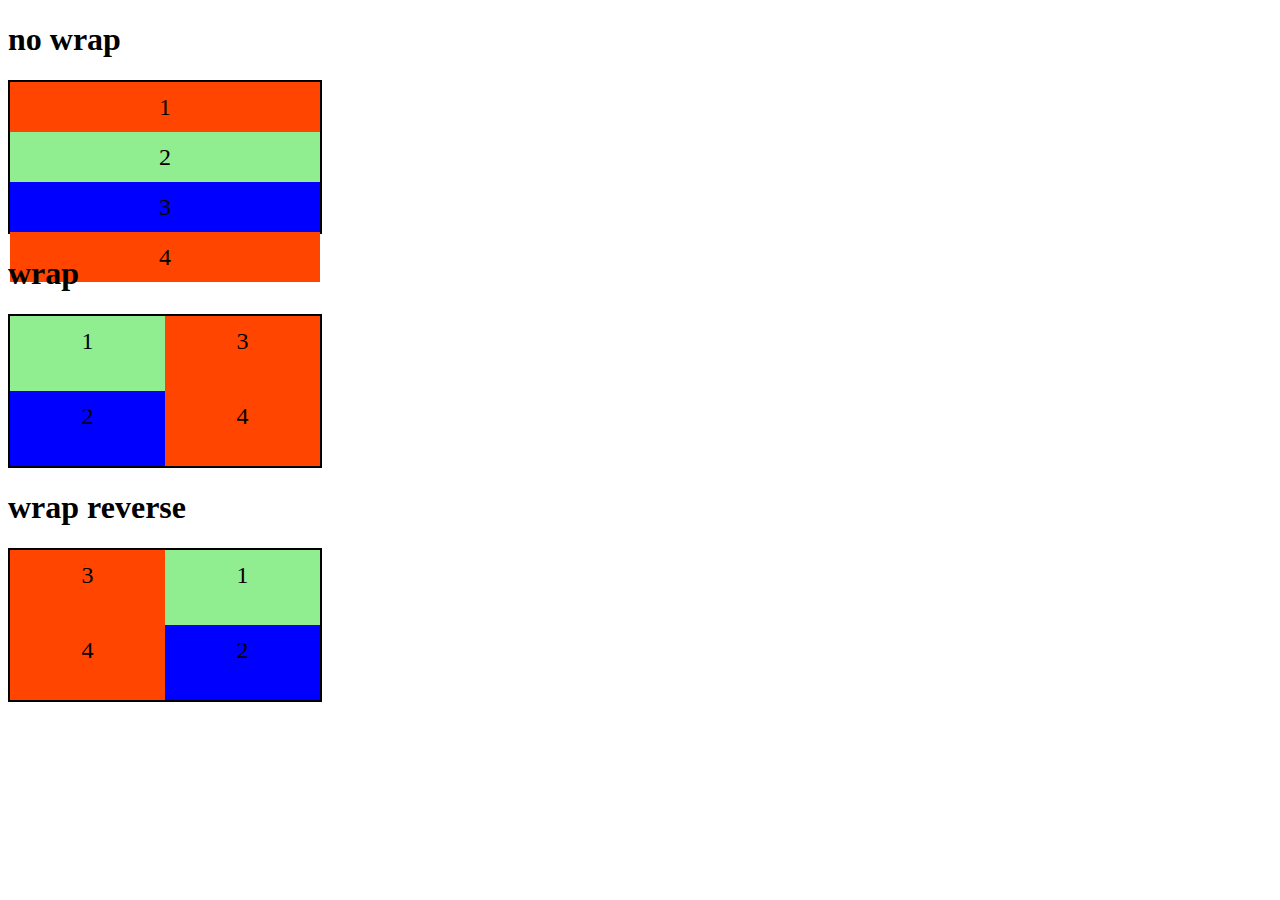
<file: Página Web/project-flexbox-dio-master/Aula-3-flex-wrap.html>
<!DOCTYPE html>
<html lang="en">
<head>
    <meta charset="UTF-8">
    <meta name="viewport" content="width=device-width, initial-scale=1.0">
    <title>Fundamentos - flex wrap</title>

    <style>
        .flex-container{
            display: flex;
            flex-direction: column;
            height: 150px;
            border: 2px solid black;
            max-width: 310px;
        }

        .item{
            font-size: 24px;
            height: 50%;
            text-align: center;
            min-width: 100px;
            line-height: 50px;
        }

        .nowrap{
            flex-wrap: nowrap;
        }

        .wrap{
            flex-wrap: wrap;
        }

        .wrap-reverse{
            flex-wrap: wrap-reverse;
        }

        .blue{
            background-color: blue;
        }

        .green{
            background-color: lightgreen;
        }

        .orange{
            background-color: orangered;
        }
    </style>
</head>
<body>
    <h1>no wrap</h1>

    <div class="flex-container nowrap">
        <div class="item orange">1</div>
        <div class="item green">2</div>
        <div class="item blue">3</div>
        <div class="item orange">4</div>
    </div>

    <h1>wrap</h1>

    <div class="flex-container wrap">
        <div class="item green">1</div>
        <div class="item blue">2</div>
        <div class="item orange">3</div>
        <div class="item orange">4</div>
    </div>

    <h1>wrap reverse</h1>

    <div class="flex-container wrap-reverse">
        <div class="item green">1</div>
        <div class="item blue">2</div>
        <div class="item orange">3</div>
        <div class="item orange">4</div>
    </div>


</body>
</html>
</file>
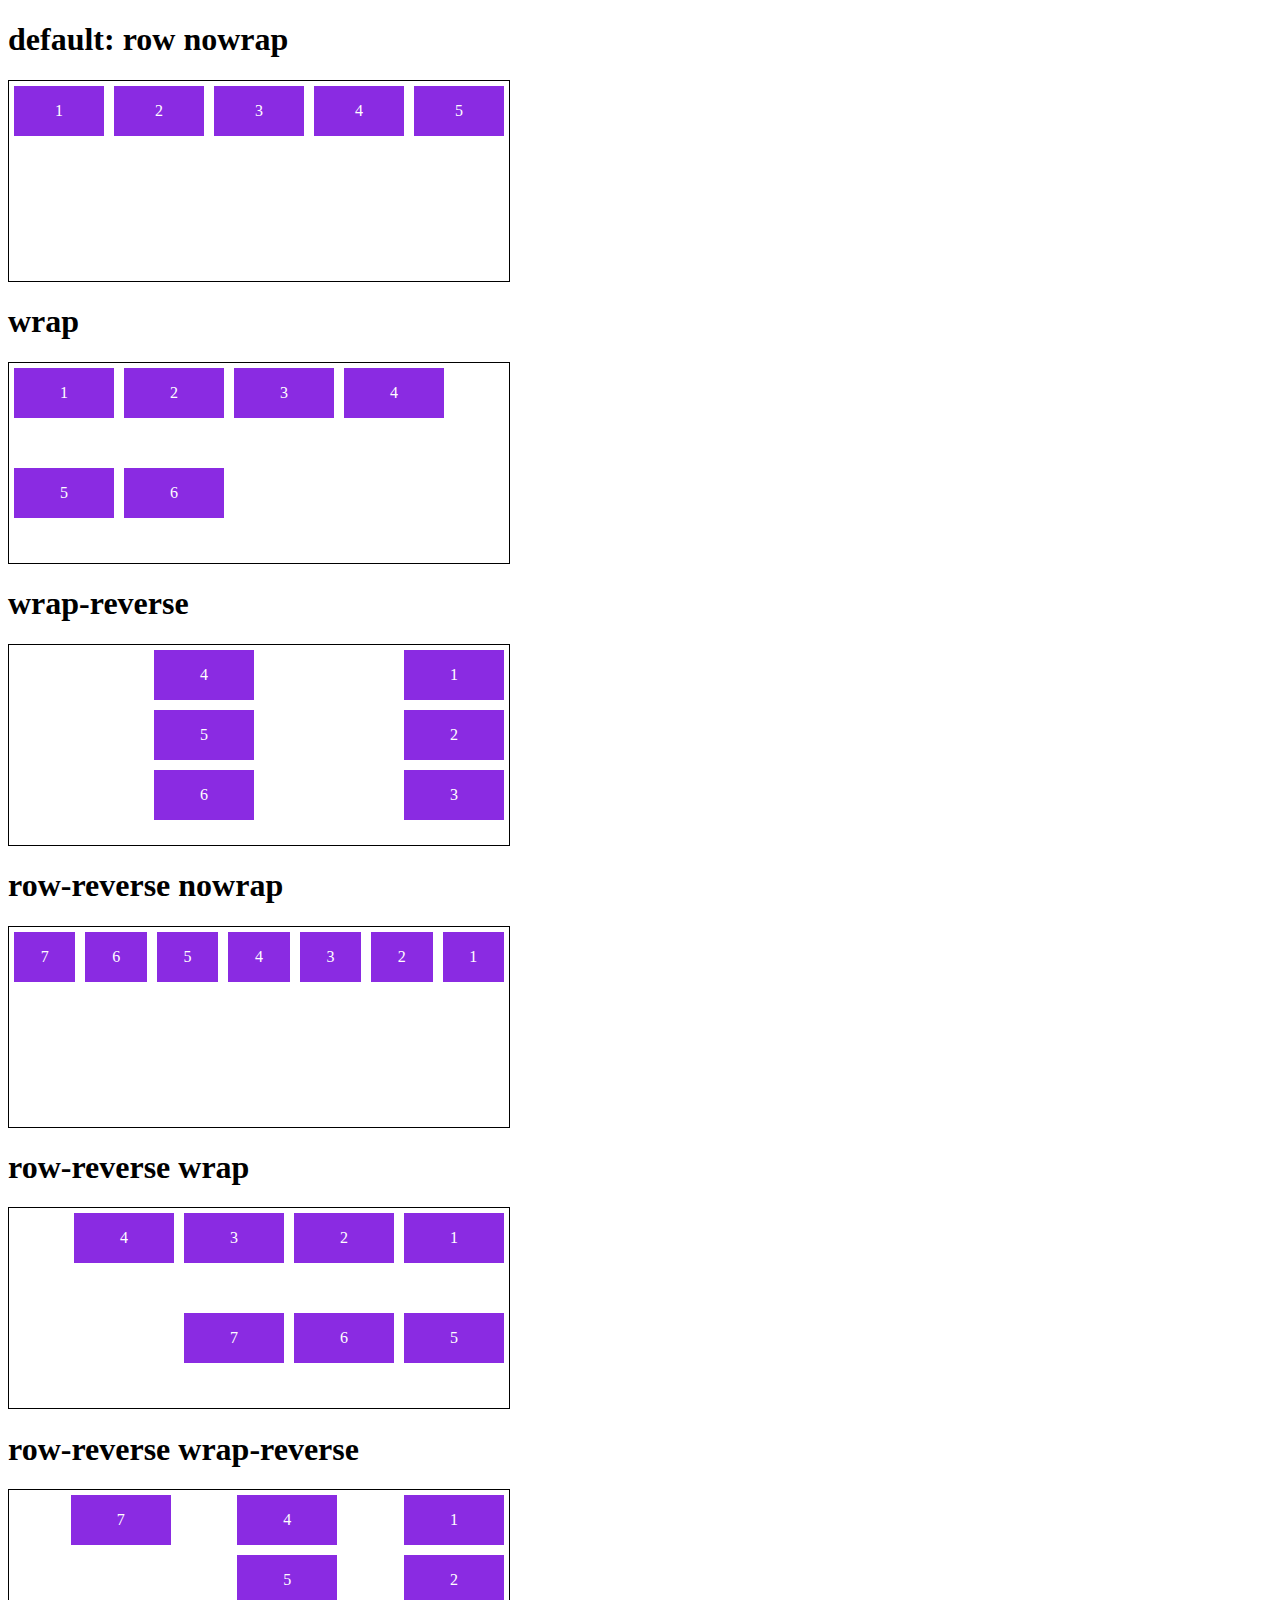
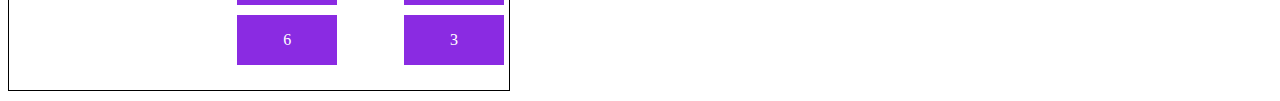
<file: Página Web/project-flexbox-dio-master/Aula-4-flex-flow.html>
<!DOCTYPE html>
<html lang="en">
<head>
    <meta charset="UTF-8">
    <meta name="viewport" content="width=device-width, initial-scale=1.0">
    <title>Fundamentos - flex flow</title>

    <style>
        .flex-container{
            display: flex;
            border: 1px solid black;
            max-width: 500px;
            margin-bottom: 10px;
            height: 200px;
        }

        .default{
            flex-flow: row nowrap;
        }

        .wrap{
            flex-flow: row wrap;
        }

        .wrap-reverse{
            flex-flow: column wrap-reverse;
        }

        .r-nowrap{
            flex-flow: row-reverse nowrap;
        }

        .r-wrap{
            flex-flow: row-reverse wrap;
        }

        .rr-wrap{
            flex-flow: column wrap-reverse;
        }

        .item{
            background-color: blueviolet;
            margin: 5px;
            color: white;
            text-align: center;
            width: 100px;
            height: 50px;
            line-height: 50px;
        }
    </style>
</head>
<body>
    <h1>default: row nowrap</h1>
    <div class="flex-container default">
        <div class="item">1</div>
        <div class="item">2</div>
        <div class="item">3</div>
        <div class="item">4</div>
        <div class="item">5</div>
    </div>

    <h1>wrap</h1>
    <div class="flex-container wrap">
        <div class="item">1</div>
        <div class="item">2</div>
        <div class="item">3</div>
        <div class="item">4</div>
        <div class="item">5</div>
        <div class="item">6</div>
    </div>

    <h1>wrap-reverse</h1>
    <div class="flex-container wrap-reverse">
        <div class="item">1</div>
        <div class="item">2</div>
        <div class="item">3</div>
        <div class="item">4</div>
        <div class="item">5</div>
        <div class="item">6</div>
    </div>

    <h1>row-reverse nowrap</h1>
    <div class="flex-container r-nowrap">
        <div class="item">1</div>
        <div class="item">2</div>
        <div class="item">3</div>
        <div class="item">4</div>
        <div class="item">5</div>
        <div class="item">6</div>
        <div class="item">7</div>
    </div>

    <h1>row-reverse wrap</h1>
    <div class="flex-container r-wrap">
        <div class="item">1</div>
        <div class="item">2</div>
        <div class="item">3</div>
        <div class="item">4</div>
        <div class="item">5</div>
        <div class="item">6</div>
        <div class="item">7</div>
    </div>

    <h1>row-reverse wrap-reverse</h1>
    <div class="flex-container rr-wrap">
        <div class="item">1</div>
        <div class="item">2</div>
        <div class="item">3</div>
        <div class="item">4</div>
        <div class="item">5</div>
        <div class="item">6</div>
        <div class="item">7</div>
    </div>
</body>
</html>
</file>
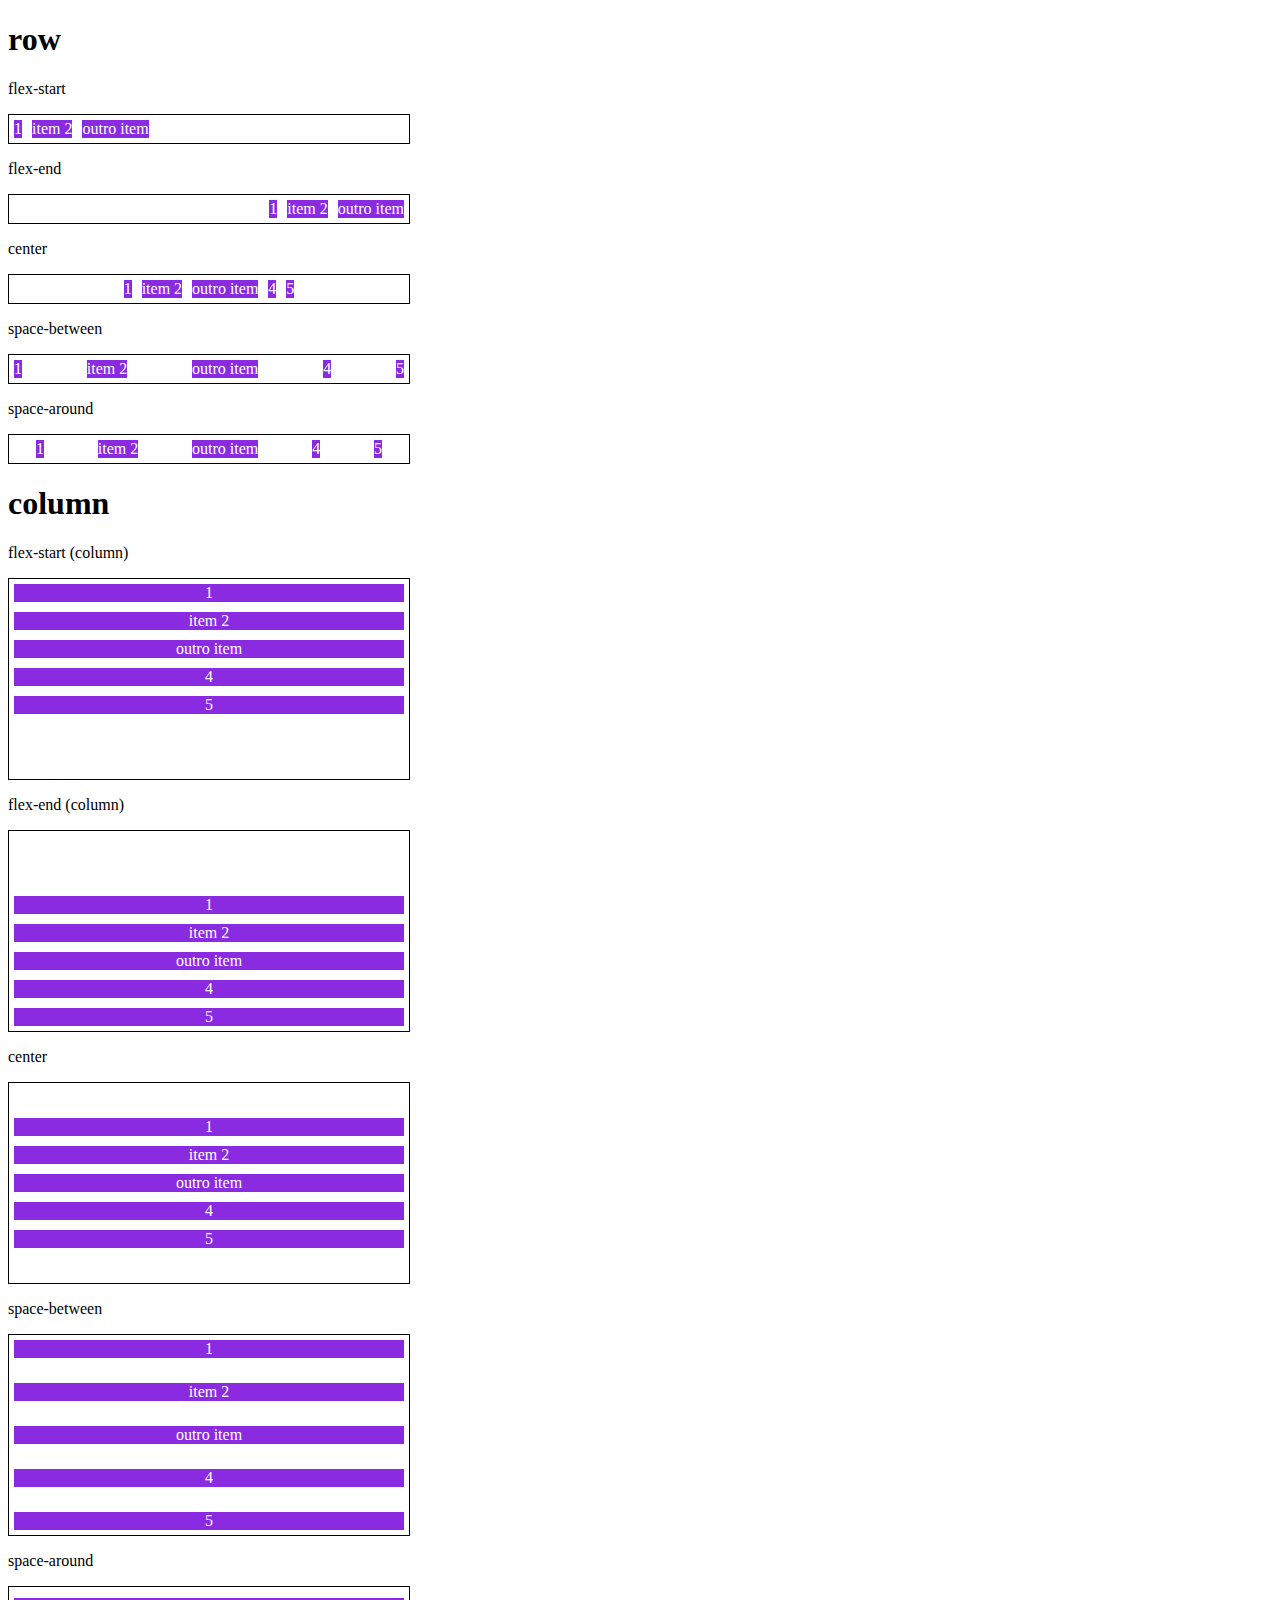
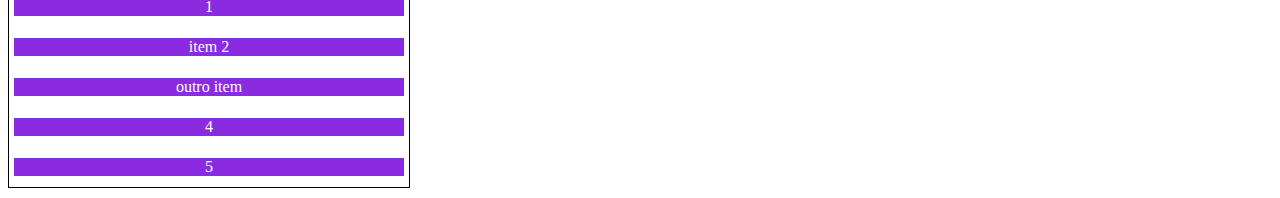
<file: Página Web/project-flexbox-dio-master/Aula-5-justify-content.html>
<!DOCTYPE html>
<html lang="en">
<head>
    <meta charset="UTF-8">
    <meta name="viewport" content="width=device-width, initial-scale=1.0">
    <title>Fundamentos - justify-content</title>
    <style>
        .container{
            max-width: 400px;
            border: 1px solid black;
            margin: 0;
            display: flex;
            margin-bottom: 10px;
        }

        .item{
            background-color: blueviolet;
            margin: 5px;
            text-align: center;
            color: white;
        }
        
        .flex-start{
            justify-content: flex-start;
        }

        .flex-end{
            justify-content: flex-end;
        }

        .center{
            justify-content: center;
        }

        .space-between{
            justify-content: space-between;
        }

        .space-around{
            justify-content: space-around;
        }

        .column{
            flex-direction: column;
            min-height: 200px;
        }
    </style>
</head>
<body>
    <h1>row</h1>
    <p>flex-start</p>
    <section class="container flex-start">
        <div class="item">1</div>
        <div class="item">item 2</div>
        <div class="item">outro item</div>
    </section>

    <p>flex-end</p>
    <section class="container flex-end">
        <div class="item">1</div>
        <div class="item">item 2</div>
        <div class="item">outro item</div>
    </section>

    <p>center</p>
    <section class="container center">
        <div class="item">1</div>
        <div class="item">item 2</div>
        <div class="item">outro item</div>
        <div class="item">4</div>
        <div class="item">5</div>
    </section>

    <p>space-between</p>
    <section class="container space-between">
        <div class="item">1</div>
        <div class="item">item 2</div>
        <div class="item">outro item</div>
        <div class="item">4</div>
        <div class="item">5</div>
    </section>

    <p>space-around</p>
    <section class="container space-around">
        <div class="item">1</div>
        <div class="item">item 2</div>
        <div class="item">outro item</div>
        <div class="item">4</div>
        <div class="item">5</div>
    </section>

    <h1>column</h1>

    <p>flex-start (column)</p>
    <section class="container flex-start column">
        <div class="item">1</div>
        <div class="item">item 2</div>
        <div class="item">outro item</div>
        <div class="item">4</div>
        <div class="item">5</div>
    </section>

    <p>flex-end (column)</p>
    <section class="container flex-end column">
        <div class="item">1</div>
        <div class="item">item 2</div>
        <div class="item">outro item</div>
        <div class="item">4</div>
        <div class="item">5</div>
    </section>
    
    <p>center</p>
    <section class="container center column">
        <div class="item">1</div>
        <div class="item">item 2</div>
        <div class="item">outro item</div>
        <div class="item">4</div>
        <div class="item">5</div>
    </section>

    <p>space-between</p>
    <section class="container space-between column">
        <div class="item">1</div>
        <div class="item">item 2</div>
        <div class="item">outro item</div>
        <div class="item">4</div>
        <div class="item">5</div>
    </section>

    <p>space-around</p>
    <section class="container space-around column">
        <div class="item">1</div>
        <div class="item">item 2</div>
        <div class="item">outro item</div>
        <div class="item">4</div>
        <div class="item">5</div>
    </section>
</body>
</html>
</file>
<file: Javascript/contador/assets/styles.css>
@import url('https://fonts.googleapis.com/css2?family=Open+Sans:wght@300;600&display=swap');

* {
    font-family: 'Open Sans', sans-serif;
}

body {
    display: flex;
    align-items: center;
    justify-content: center;
    flex-direction: column;
    background-color: rgb(177, 225, 255);
}

button {
    height: 40px;
    width: 40px;
    border-radius: 50%;
    border: 2px solid lightcoral;
    background-color: rgb(241, 214, 214);
    color: lightcoral;
    font-size: 16pt;
    font-weight: 600;
    text-align: center;
}

#counter {
    display: flex;
}

#number {
    display: flex;
    align-items: center;
    margin-left: 20px;
    margin-right: 20px;
    font-size: 16pt;
}
</file>
<file: Javascript/to-do list/assets/styles.css>
@import url("https://fonts.googleapis.com/css2?family=Open+Sans:wght@300;600&display=swap");

* {
  font-family: "Open Sans", sans-serif;
}

body {
  display: flex;
  align-items: center;
  justify-content: center;
  flex-direction: column;
}

button {
  border: 1px solid rgb(105, 197, 255);
  border-radius: 5px;
  background-color: rgb(227, 248, 255);
  color: rgb(105, 197, 255);
  text-align: center;
  padding: 5px;
  margin: 10px;
}

input[type="text"] {
  padding: 5px;
  border-radius: 5px;
  border: 1px solid black;
}

#tasks {
  display: flex;
  flex-direction: column;
  margin-top: 20px;
}

.task-item {
  display: flex;
  align-items: center;
  margin-bottom: 10px;
}

:checked + label {
  text-decoration: line-through;
  color: grey;
}
</file>
<file: Página Web/desafio-flexbox/style.css>
* {
    margin: 0;
    padding: 0;
    box-sizing: border-box;
    font-size: 14px;
    font-family: Cambria, Cochin, Georgia, Times, 'Times New Roman', serif;
}

img{
    display: block;
    width: 100%;
    height: 100%;
}

body{
    background-color: rgb(243,243,243);
    width: 992px;
    min-height: 100vh;
    display: flex;
    justify-content: center;
    align-items: center;
    margin: auto;
}

.geral{
    max-height: 90vh;
    display: flex;
    align-items: center;
    justify-content: center;
    padding: 5px;
}

.geral .boardgames img{
    height: 40rem;
}

.menu{
    height: 90vh;
    max-width: 40%;
    display: flex;
    flex-direction: column;
    justify-content: center;
    align-items: stretch;
}

.caixa{
    background-color: white;
    border: 1px solid lightgray;
    display: flex;
    flex-direction: column;
    justify-content: center;
    align-items: center;
    margin-left: 40px;
    margin-right: 40px;
    margin-top: 10px;
    margin-bottom: 10px;
    padding: 20px;
}

.caixa .continuar{
    background-color: dodgerblue;
    color: white;
    text-decoration: none;
    padding: 5px;
    padding-left: 30px;
    padding-right: 30px;
    border-radius: 5px;
    margin: 5px;
    align-self: center;
}

.caixa .sair a{
    display: flex;
    justify-content: stretch;
    justify-items: stretch;
    text-decoration: none;
    color: dodgerblue;
    font-weight: 200;
    background-color: white;
    text-decoration: none;
    padding: 5px;
    border-radius: 10px;
    margin: 5px;
    align-self: center;
}

.caixa p{
    font-size: 13px;
    color: grey;
    align-self: center;
    margin-bottom: 5px;
}

.titulo{
    display: flex;
    justify-content: flex-start;
    align-items: center;
}

.titulo h1{
    font-size: 32px;
    font-weight: 500;
    padding: 10px;
}

.titulo .icone{
    height: 32px;
    width: 32px;
}

.foto-perfil{
    display: flex;
    align-items: center;
    justify-content: center;
    max-width: 35%;
    max-height: 35%;
    margin: 20px;
    border-radius: 50%;
    overflow: hidden;
}

.link-azul{
    font-size: 13px;
    text-decoration: none;
    color: dodgerblue;
    font-weight: 800;
}

.semcaixa{
    display: flex;
    flex-direction: column;
    justify-content: center;
    align-items: center;
    margin: 20px;
    padding: 0px;
}

.semcaixa p{
    margin-bottom: 20px;
}

.lojas{
    display: flex;
    flex-direction: row;
    justify-content: space-around;
    align-items: center;
}

.lojas img{
    max-width: 40%;
}

@media(max-width: 1024px){
    .geral{
        width: 90%;
    }
}

@media(max-width: 650px){
    body{
        background-color: white;
    }
    .geral{
        width: 90%;
    }
    .boardgames{
        display: none;
    }
    .menu{
        width: 100%;
    }
    .caixa{
        border: 1px solid transparent;
    }
}
</file>
<file: Página Web/project-flexbox-dio-master/flex-projeto/style.css>
* {
    margin: 0px;
    padding: 0;
    font-family:'Lucida Sans', 'Lucida Sans Regular', 'Lucida Grande', 'Lucida Sans Unicode', Geneva, Verdana, sans-serif;
}
div img{
    display: block;
    width: 100%;
}
ul{
    list-style: none;
    margin: 0;
    padding: 0;
}
ul li a{
    text-decoration: none;
}
.flex-container{
    display: flex;
    max-width: 992px;
    margin: auto;
    width: 100%;
    min-width: 320px;
}
header{
    background-color: #122A57;
    height: 100px;
    display: flex;
    align-items: center;
    color: #fff;
}
header .menu{
    justify-content: space-between;
}
header .list-items{
    display: flex;
    max-width: 260px;
    width: 100%;
    justify-content: space-between;
    align-items: center;
}
.list-items li a{
    color: #fff;
}
.apresentacao{
    height: 100vh;
    align-items: center;
    justify-content: space-between;
}
.apresentacao .texto-ap{
    min-height: 200px;
}
.texto-ap h1{
    color: #122A57;
    font-size: 48px;
    margin: 10px;
}
.btn{
    background-color: #122A57;
    color: #fff;
    text-align: center;
    border-radius: 30px;
    width: 220px;
    display: block;
    text-decoration: none;
    height: 50px;
    line-height: 50px;
    margin-top: 10px;
    margin-bottom: 10px;
}
#quem-somos{
    flex-direction: row-reverse;
    align-items: center;
    justify-content: space-between;
}
#quem-somos h2{
    font-size: 32px;
    color: #122A57; 
    display: flex;
    align-items: center;
    margin-bottom: 20px;
}
#quem-somos h2::before{
    content: "";
    height: 50px;
    width: 5px;
    margin-right: 5px;
    background-color: #122A57;
    position: relative;
}
#quem-somos p{
    margin-bottom: 10px;
    width: 90%;
}
#quem-somos img{
    min-width: 450px;
}
.container-externo{
    background-color: #122A57;
    width: 100%;
}
#servicos{
    flex-direction: column;
    padding: 50px;
}
#servicos h2{
    color: #fff;
    font-size: 32px;
    margin-bottom: 20px;
}
.list-servicos{
    display: flex;
    justify-content: space-around;
    align-items: flex-end;
}
.item-servico .item-servico{
    text-align: center;
}
.item-servico a{
    width: 200px;
    background-color: #fff;
    border-radius: 30px;
    text-align: center;
    border-radius: 30px;
    display: block;
    text-decoration: none;
    height: 40px;
    line-height: 40px;
    margin-top: 5px;
    margin-bottom: 5px;
    font-size: 14px;
    color: #122A57;
    font-weight: 500;   
}
.item-servico p{
    font-weight: 700;
    font-size: 18px;
    color: #fff;
    margin-top: 20px;
    margin-bottom: 20px;
    text-align: center;
}
.item-servico img{
    width: 80%;
    margin: auto;
}
#planos{
    flex-direction: column;
    min-height: 100vh;
    padding-top: 40px;
}
#planos h2{
    font-size: 32px;
    color: #122A57;
    margin-top: 20px;
}
.list-planos{
    display: flex;
    align-items: flex-end;
    justify-content: space-between;
}
.list-planos .item-planos{
    flex: 1;
    border: 5px solid #122A57;
    margin-right: 20px;
    padding: 10px;
    max-width: 240px;
}
.item-planos .btn{
    margin: auto;
    margin-bottom: 20px;
}
.item-planos h3{
    font-size: 24px;
    color: #122A57;
    display: flex;
    flex-direction: column;
    text-align: center;
    margin-top: 20px;
}
.item-planos h3::after{
    content: "";
    background-color: #122A57;
    width: 100%;
    height: 3px;
    margin-top: 10px;
    margin-bottom: 10px;
}
.item-planos ul{
    display: flex;
    flex-direction: column;
    padding: 10px 20px;
    color: #122A57;
    margin-bottom: 20px;
}
.item-planos ul li{
    display: flex;
    flex-wrap: nowrap;
    align-items: center;
}
.item-planos ul li::before{
    content: "";
    width: 8px;
    height: 8px;
    background-color: #122A57;
    margin-right: 5px;
}
footer{
    background-color: #122A57;
    height: 50px;
    display: flex;
    align-items: center;
}
footer .foot{
    justify-content: space-between;
    color: #fff;
}

/* para mobiles */
@media(max-width: 992px){
    .flex-container{
        flex-direction: column;
    }
    .apresentacao{
        flex-direction: column-reverse;
    }
    .apresentacao .texto-ap{
        width: 100%;
    }
    #quem-somos{
        flex-direction: column-reverse;
    }
    #quem-somos img{
        min-width: 320px;
        margin: auto;
    }
    .list-servicos{
        flex-direction: column;
    }
    .item-servico img{
        width: 50%;
        margin: auto;
    }
    .list-planos{
        flex-direction: column;
        align-items: flex-start;
        margin-bottom: 20px;
    }
    .list-planos .item-planos{
        max-width: 90%;
        margin: auto;
        width: 100%;
        margin-bottom: 20px;
    }
}
</file>
